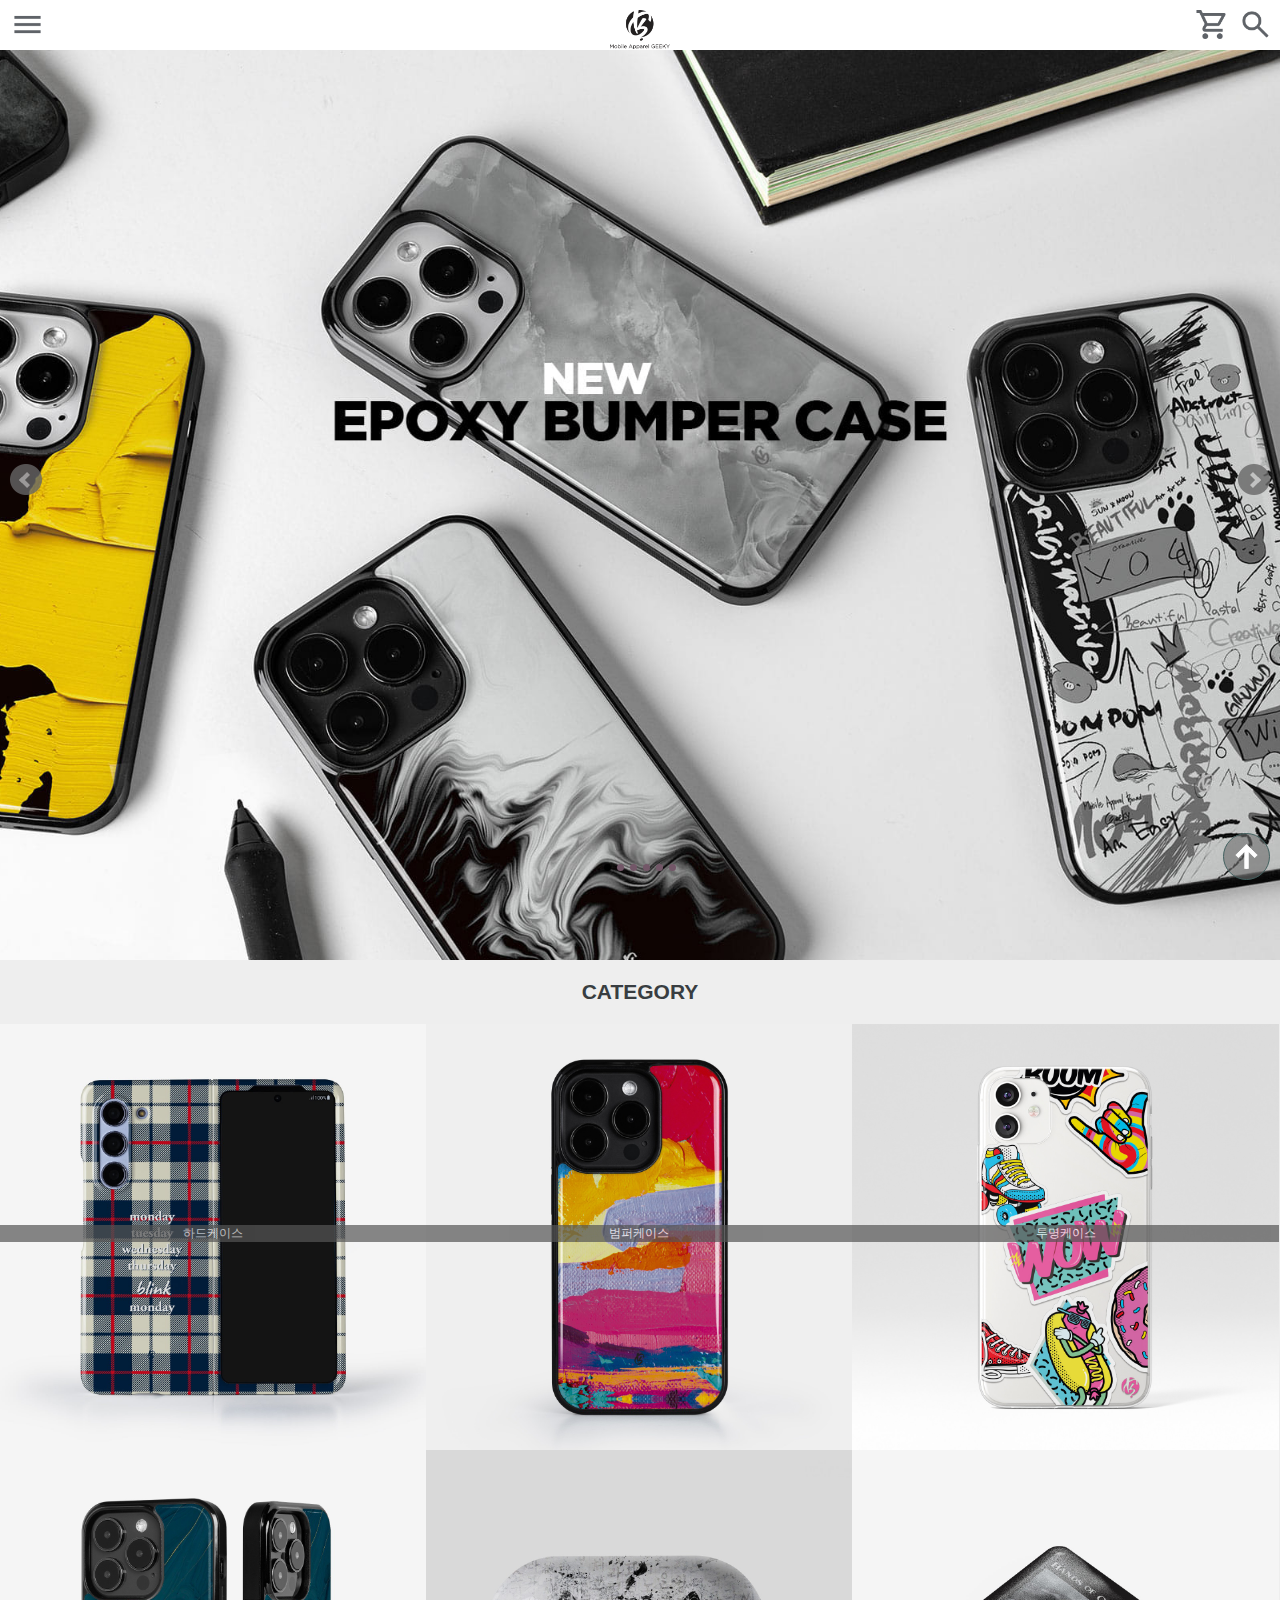
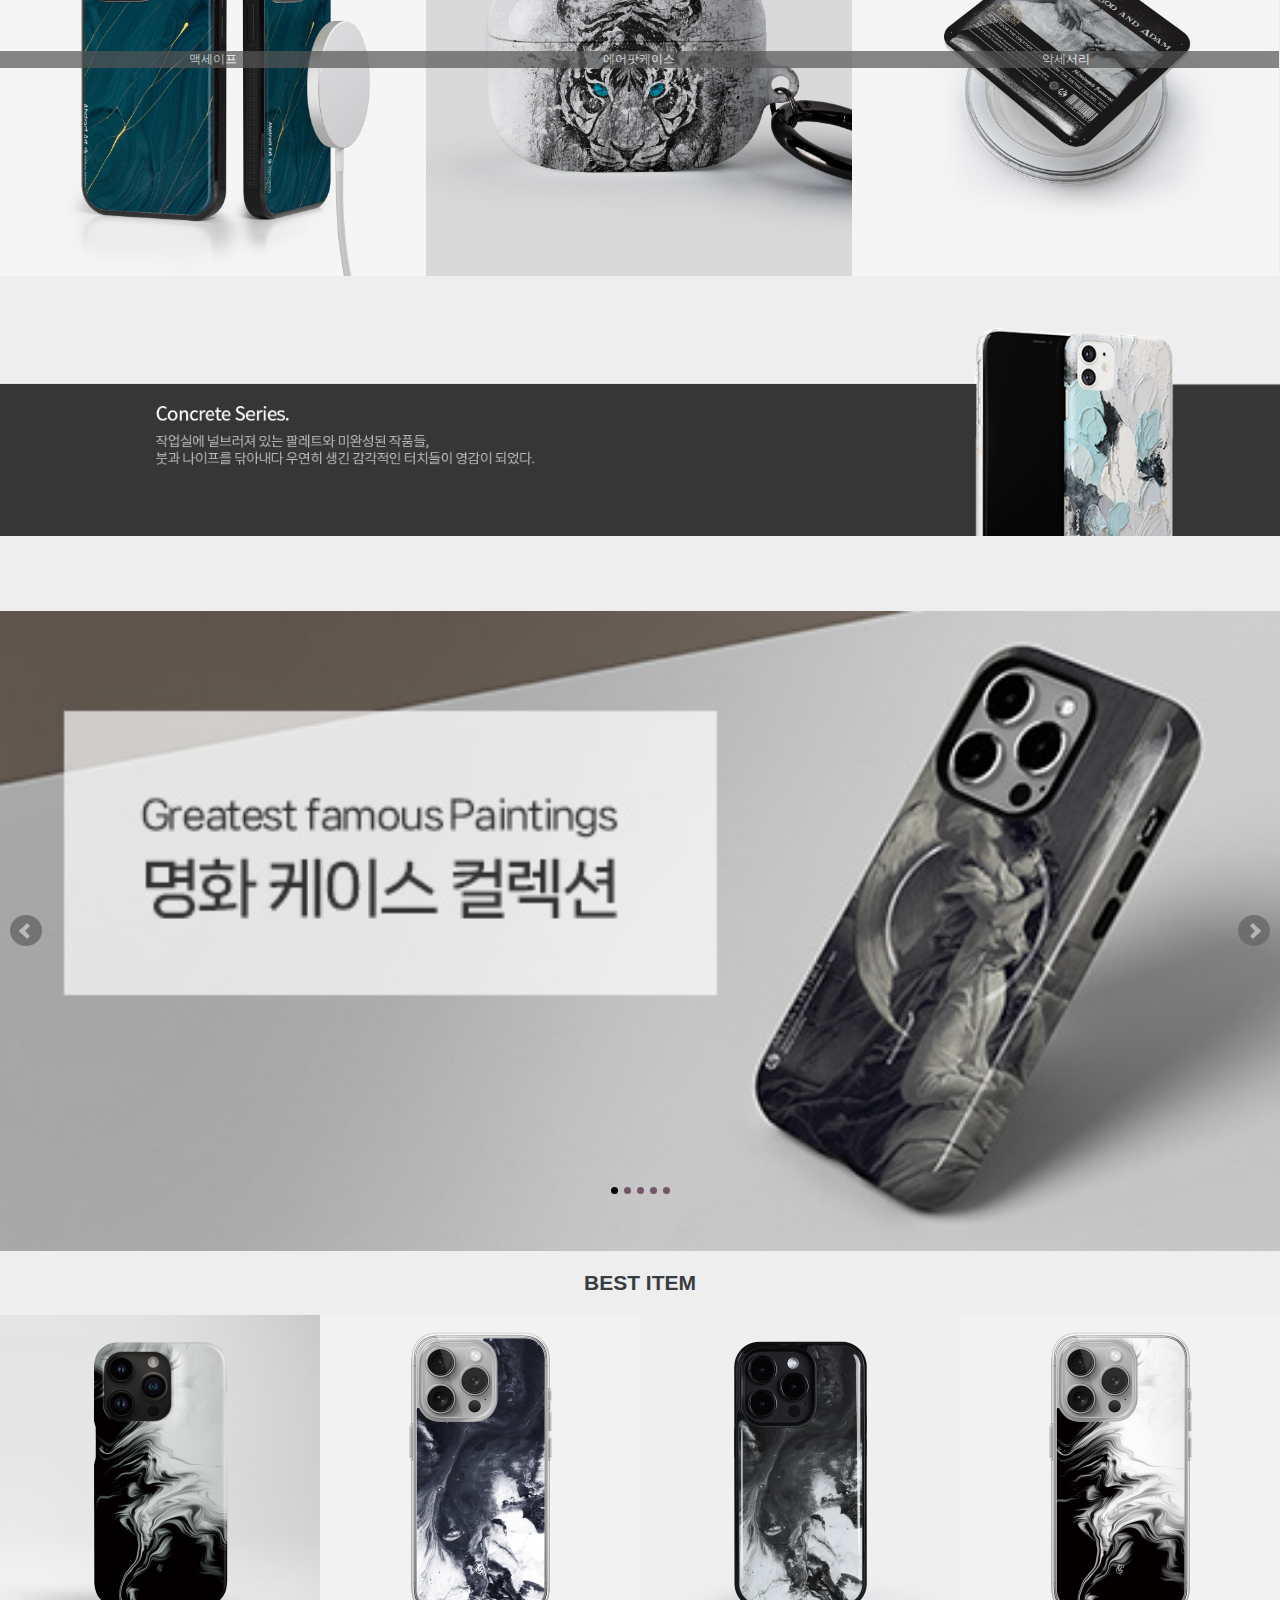
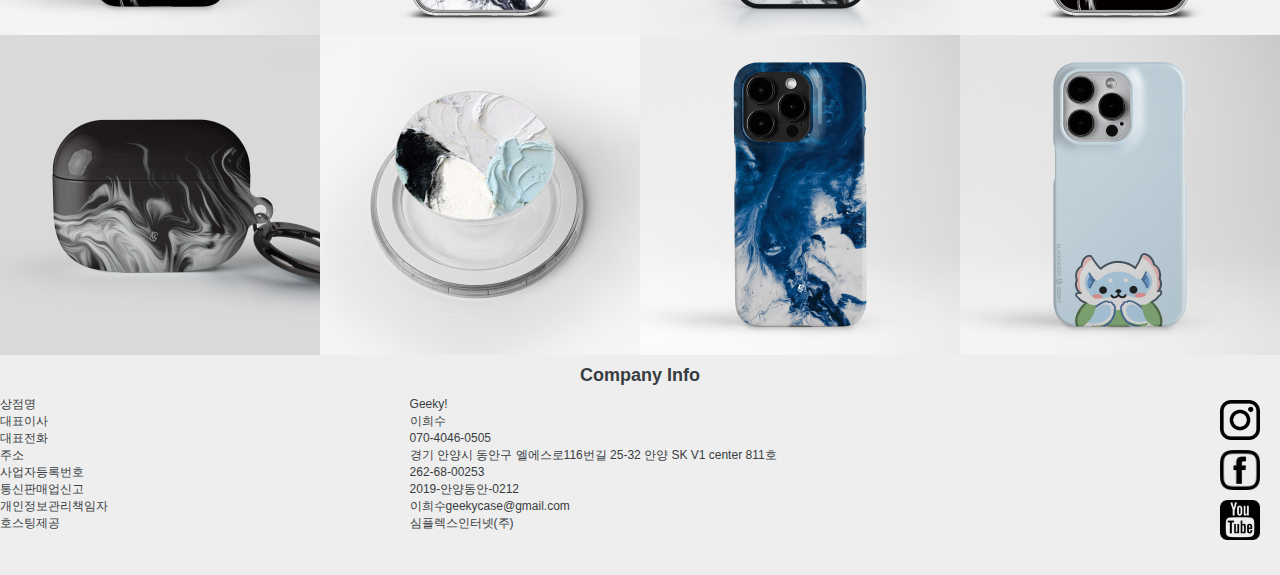
<file: index.html>
<!DOCTYPE html>
<html lang="en">
<head>
    <meta charset="UTF-8">
    <meta name="viewport" content="width=device-width, initial-scale=1.0">
    <title>case with you</title>
    <link rel="stylesheet" href="css/style.css">
    
    <link rel="stylesheet" href="js/jquery.bxslider/jquery.bxslider.css">
    <script src="js/jquery-1.11.2.min.js"></script>

    <style>
       
    </style>
</head>
<body>
    <div class="totop">
        <a href="#top"><img src="img/btn_totop.png" alt="totop"></a>
    </div>
    <div id="header">
        
            <p class="menuBtn">menu</p>
            <h1 class="logo"><a href="index.html"><img src="img/caselogo.png" alt="logo"></a></h1>
            <p class="cart"><a href="order.html">cart</a></p>
            <p class="search">search</p>

            <nav class="nav">
                <ul class="clear">
                    <li><a href="login.html">LOGIN</a></li>
                    <li><a href="join.html">JOIN</a></li>
                    <li><a href="product.html">PRODUCT</a></li>
                    <li><a href="order.html">ORDER</a></li>
                    <li><a href="customer.html">CUSTOM</a></li>
                </ul>
            </nav>

            <!--  search폼  -->
        <div class="search_wrap">
            <form action="#" class="search_box">
                <fieldset>
                    <legend class="blind">검색폼</legend>
                    <input type="search" placeholder="검색어입력">
                    <input type="image" class="searchBtn" src="img/icon/searchwt.png" alt="검색">
                </fieldset>
            </form>
        </div><!-- search end -->
            
        
    </div>

    <div id="visual">
        <ul id="photo" class="bxslider clear">
            <li><a href="#"><img src="img/main1.jpg" alt="main1"></a></li>
            <li><a href="#"><img src="img/main2.jpg" alt="main2"></a></li>
            <li><a href="#"><img src="img/main3.jpg" alt="main3"></a></li>
            <li><a href="#"><img src="img/main4.jpg" alt="main4"></a></li>
            <li><a href="#"><img src="img/main5.jpg" alt="main5"></a></li>
            <li><a href="#"><img src="img/main6.jpg" alt="main6"></a></li>
        </ul>
    </div>

    <section id="container">
        
        <div class="cont1">
            <h2 class="tit">CATEGORY</h2>
            <ul>
                <li>
                    <a href="product.html">
                        <img src="img/category01.jpg" alt="cg01">
                        <p>하드케이스</p>
                    </a>
                </li>
                           
                <li>
                    <a href="#">
                        <img src="img/category02.jpg" alt="cg02">
                        <p>범퍼케이스</p>
                    </a>
                </li>
                           
                <li>
                    <a href="#">
                        <img src="img/category03.jpg" alt="cg03">
                        <p>투명케이스</p>
                    </a>
                </li>
                            
                <li>
                    <a href="#">
                        <img src="img/category04.jpg" alt="cg04">
                        <p>맥세이프</p>
                    </a>
                </li>
                            
                <li>
                    <a href="#">
                        <img src="img/category05.jpg" alt="cg05">
                        <p>에어팟케이스</p>
                    </a>
                </li>
                            
                <li>
                    <a href="#">
                        <img src="img/category06.jpg" alt="cg06">
                        <p>악세서리</p>
                    </a>
                </li>
                
            </ul>
        </div><!-- cont1 end -->

        <div class="banner">
            <h1><a href="#"><img src="img/banner3.png" alt="배너"></a></h1>
        </div>

        <div id="ad">
            <ul id="photo" class="bxslider clear">
                <li><a href="#"><img src="img/ppl01.jpg" alt="ad1"></a></li>
                <li><a href="#"><img src="img/ppl02.jpg" alt="ad2"></a></li>
                <li><a href="#"><img src="img/ppl03.jpg" alt="ad3"></a></li>
                <li><a href="#"><img src="img/ppl04.jpg" alt="ad4"></a></li>
                <li><a href="#"><img src="img/ppl05.jpg" alt="ad5"></a></li>
            </ul>
        </div>

        <div class="cont2">
            <h2 class="tit">BEST ITEM</h2>

            <ul>
                <li><a href="#"><img src="img/best01.jpg" alt="best01"></a></li>
                <li><a href="#"><img src="img/best02.jpg" alt="best02"></a></li>
                <li><a href="#"><img src="img/best03.jpg" alt="best03"></a></li>
                <li><a href="#"><img src="img/best04.jpg" alt="best04"></a></li>
                <li><a href="#"><img src="img/best05.jpg" alt="best05"></a></li>
                <li><a href="#"><img src="img/best06.jpg" alt="best06"></a></li>
                <li><a href="#"><img src="img/best07.jpg" alt="best07"></a></li>
                <li><a href="#"><img src="img/best08.jpg" alt="best08"></a></li>
            </ul>
        </div>
    </section>

    <footer id="footer">
        <div class="inner">

            <h3>Company Info</h3>

        
            <div class="flist1">
                <ul>
                    <li><p>상점명</p><span>Geeky!</span></li>
                    <li><p>대표이사</p><span>이희수</span></li>
                    <li><p>대표전화</p><span>070-4046-0505</span></li>
                    <li><p>주소</p><span>경기 안양시 동안구 엘에스로116번길 25-32 안양 SK V1 center 811호</span></li>
                    <li><p>사업자등록번호</p><span>262-68-00253</span></li>
                    <li><p>통신판매업신고</p><span>2019-안양동안-0212</span></li>
                    <li><p>개인정보관리책임자</p><span>이희수geekycase@gmail.com</span></li>
                    <li><p>호스팅제공</p><span>심플렉스인터넷(주)</span></li>
                </ul>     
            </div>
            
        </div>

        <div class="sns">
            <li><a href="#"><img src="img/icon/insta.png" alt="instagram"></a></li>
            <li><a href="#"><img src="img/icon/facebook2.png" alt="facebook"></a></li>
            <li><a href="#"><img src="img/icon/youtube.png" alt="youtube"></a></li>

        </div>
    </footer><!-- footer end -->





    <!-- bxslider 작동소스 -->

    <script src="js/jquery.bxslider/jquery.bxslider.min.js"></script>

    <script src="js/jquery-ui.min.js"></script>
    
    <script src="js/common.js"></script>
    
    <script>
    
    $('.bxslider').bxSlider({
 
     adaptiveHeight: true,
 
     auto: true,
 
     speed: 300,
 
     controls: true,
 
     pager: true
 
     });
     </script>

</body>
</html>
</file>
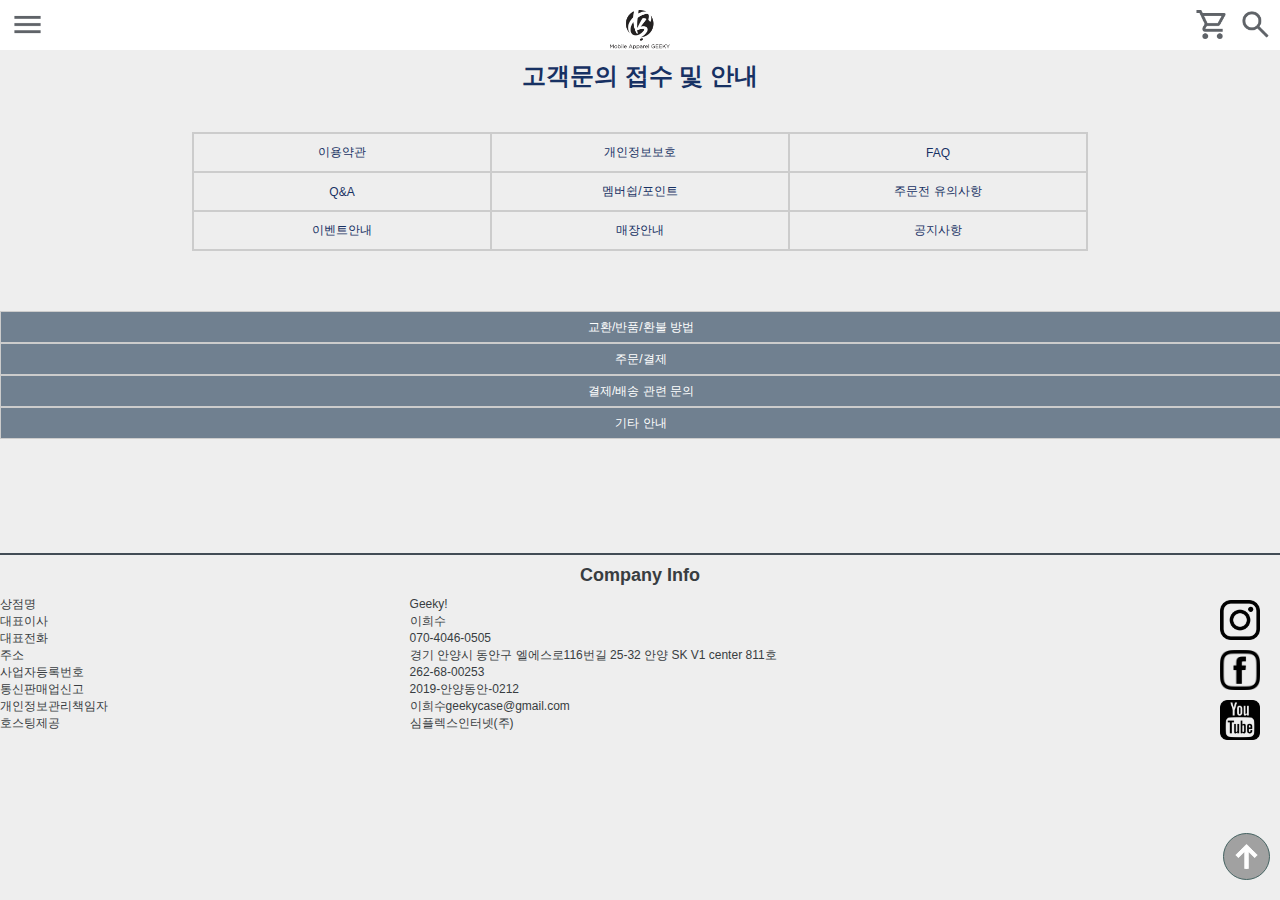
<file: customer.html>
<!DOCTYPE html>
<html lang="en">
<head>
    <meta charset="UTF-8">
    <meta name="viewport" content="width=device-width, initial-scale=1.0">
    <title>고객센터</title>

    <link rel="stylesheet" href="css/customer.css">
    <script src="js/jquery-1.11.2.min.js"></script>

</head>
<body>

    <div class="totop">
        <a href="#top"><img src="img/btn_totop.png" alt="totop"></a>
    </div>

    <div id="header">
        
        <p class="menuBtn">menu</p>
        <h1 class="logo"><a href="index.html"><img src="img/caselogo.png" alt="logo"></a></h1>
        <p class="cart"><a href="order.html">cart</a></p>
        <p class="search">search</p>

        <nav class="nav">
            <ul class="clear">
                <li><a href="login.html">LOGIN</a></li>
                <li><a href="join.html">JOIN</a></li>
                <li><a href="product.html">PRODUCT</a></li>
                <li><a href="order.html">ORDER</a></li>
                <li><a href="customer.html">CUSTOM</a></li>
            </ul>
        </nav>

        <!--  search폼  -->
    <div class="search_wrap">
        <form action="#" class="search_box">
            <fieldset>
                <legend class="blind">검색폼</legend>
                <input type="search" placeholder="검색어입력">
                <input type="image" class="searchBtn" src="img/icon/searchwt.png" alt="검색">
            </fieldset>
        </form>
    </div><!-- search end -->
        
    
    </div> <!-- header end -->
    

    <!-- customer page -->
    <section id="container6">
        <h1>고객문의 접수 및 안내</h1>
        <div class="qnaBox clearfix">
            <table>
                <caption class="blind">고객문의표</caption>
                <colgroup>
                    <col width="33.3%">
                    <col width="33.3%">
                    <col width="33.3%">
                </colgroup>
                <tbody>
                    <tr>
                        <td><a href="#">이용약관</a></td>
                        <td><a href="#">개인정보보호</a></td>
                        <td><a href="#">FAQ</a></td>
                    </tr>
                    <tr>   <!-- & = 마크업 상태로 쓸때에는 &amp;라고 써야함-->
                        <td><a href="#">Q&amp;A</a></td>
                        <td><a href="#">멤버쉽/포인트</a></td>
                        <td><a href="#">주문전 유의사항</a></td>
                    </tr>
                    <tr>
                        <td><a href="#">이벤트안내</a></td>
                        <td><a href="#">매장안내</a></td>
                        <td><a href="#">공지사항</a></td>
                    </tr>
                </tbody>
            </table>
        </div>
        
        <div class="qnaContents">
            <dl>
                <dt>교환/반품/환불 방법</dt>
                <dd>
                    <ul class="Q">
                        <li>Q.교환/반품은 어떻게 신청하나요?
                            <ul class="answer">
                                <li>상품 수령일로부터 7일이내 제품의 결함 및 오배송으로 인한 교환 및 반품이 가능합니다.
                                    주문 제작 상품의 특성상 정상제품의 경우 주문실수/단순변심에 의한 교환 및 반품은 불가합니다.                                    
                                    교환 및 반품시 기키 고객센터에 미리 접수 된 경우만 가능하며, 접수하지 않은 상태에서의 임의 교환 및 반품제품이 분실되거나 훼손된 경우, 기키에서는 책임을 지지 않습니다.                                    
                                    네이버페이 등 외부 결제시스템을 통한 일방적인 교환/반품 요청은 거부될 수 있습니다.                                    
                                    교환/반품배송비는 6,000원 입니다. (왕복배송비) 제품 하자가 아닐시에 배송비는 고객부담으로 청구됩니다.</li>
                            </ul>
                        </li>
                        <li>Q.반품, 취소 되지 않는 경우
                            <ul class="answer">
                                <li>모니터의 해상도 및 기타등의 사유로 색상이 다를 경우
                                    재판매의 가치가 떨어지거나 제품을 장착하여 사용 후 훼손 된 경우                                    
                                    반품, 교환 및 취소 사유를 사전에 공지한 제품의 경우</li>

                                </ul>
                        </li>
                        
                    </ul>
                </dd>
                <dt>주문/결제</dt>
                <dd>
                    <ul class="Q">
                        <li>Q.주문확인은 어디서 하나요?
                            <ul class="answer">
                                <li>온라인 홈페이지 마이페이지에서 확인 가능합니다.</li>
                            </ul>
                        </li>
                    </ul>
                </dd>
                
                <dt>결제/배송 관련 문의</dt>
                <dd>
                    <ul class="Q">
                        <li>Q.제품 발송 기간이 어떻게 되나요?
                            <ul class="answer">
                                <li>케이스위드유 전 제품은 주문 후 제작 되는 방식으로, 주문 접수 후 1~3일의 제작기간(평일기준)이 소요 후 고객님께 발송 됩니다.</li>
                            </ul>
                        </li>
                        <li>Q.상품 수령지를 변경하고 싶어요.
                            <ul class="answer">
                                <li>배송 준비 중인 상품에 한해 게시판에 글을 남겨 주시거나 고객센터(070-4046-0505)로 전화를 주시면 변경을 해드리겠습니다.
                                    배송중인 상품은 수령지 변경이 어렵다는 점 참고 부탁드립니다.</li>
                            </ul>
                        </li>
                        <li>Q.배송중 상품의 상품 위치 확인은 어디서 하나요?
                            <ul class="answer">
                                <li>한진택배 위치 확인 서비스를 통해 확인 가능합니다.
                                    송장번호는 문자로 전송해 드리니 참고 부탁드립니다.</li>
                            </ul>
                        </li>
                    </ul>
                </dd>
                <dt>기타 안내</dt>
                <dd>
                    <ul>
                        <li>
                            이용기간 <br>
                            주문으로 발생한 적립금은 배송완료 체크시점으로 부터 20일이 지나야 실제 사용 가능 적립금으로 변환됩니다. 20일 동안은 미가용 적립금으로 분류 됩니다. 미가용 적립금은 반품, 구매취소 등을 대비한 실질적인 구입이 되지 않은 주문의 적립금 입니다.
                            사용가능한 적립금(총 적립금-사용된적립금-미가용적립금)은 상품구매시 즉시 사용하실 수 있습니다.
                            <br><br>
                            이용조건 <br>
                            적립금사용시 최소구매가능적립금(구매가능한 적립금 요구선)은 2,000원 입니다. 적립금 사용시 최대구매가능적립금(적립금 1회 사용 가능 최대금액)은 '한도제한없음' 입니다.
                            <br><br>
                            소멸조건 <br>
                            주문취소/환불시에 상품구매로 적립된 적립금은 함께 취소됩니다. 회원 탈퇴시에는 적립금은 자동적으로 소멸됩니다. 최종 적립금 발생일로부터 3년 동안 추가적립금 누적이 없을 경우에도 적립금은 소멸됩니다.
                        </li>
                    </ul>
                </dd>
                
                
            </dl>
        </div> 
    </section>


    <footer id="footer">
        <div class="inner">

            <h3>Company Info</h3>

        
            <div class="flist1">
                <ul>
                    <li><p>상점명</p><span>Geeky!</span></li>
                    <li><p>대표이사</p><span>이희수</span></li>
                    <li><p>대표전화</p><span>070-4046-0505</span></li>
                    <li><p>주소</p><span>경기 안양시 동안구 엘에스로116번길 25-32 안양 SK V1 center 811호</span></li>
                    <li><p>사업자등록번호</p><span>262-68-00253</span></li>
                    <li><p>통신판매업신고</p><span>2019-안양동안-0212</span></li>
                    <li><p>개인정보관리책임자</p><span>이희수geekycase@gmail.com</span></li>
                    <li><p>호스팅제공</p><span>심플렉스인터넷(주)</span></li>
                </ul>     
            </div>
            
        </div>

        <div class="sns">
            <li><a href="#"><img src="img/icon/insta.png" alt="instagram"></a></li>
            <li><a href="#"><img src="img/icon/facebook2.png" alt="facebook"></a></li>
            <li><a href="#"><img src="img/icon/youtube.png" alt="youtube"></a></li>

        </div>
    </footer><!-- footer end -->

   


    

    <script src="js/common.js"></script>
</body>
</html>
</file>
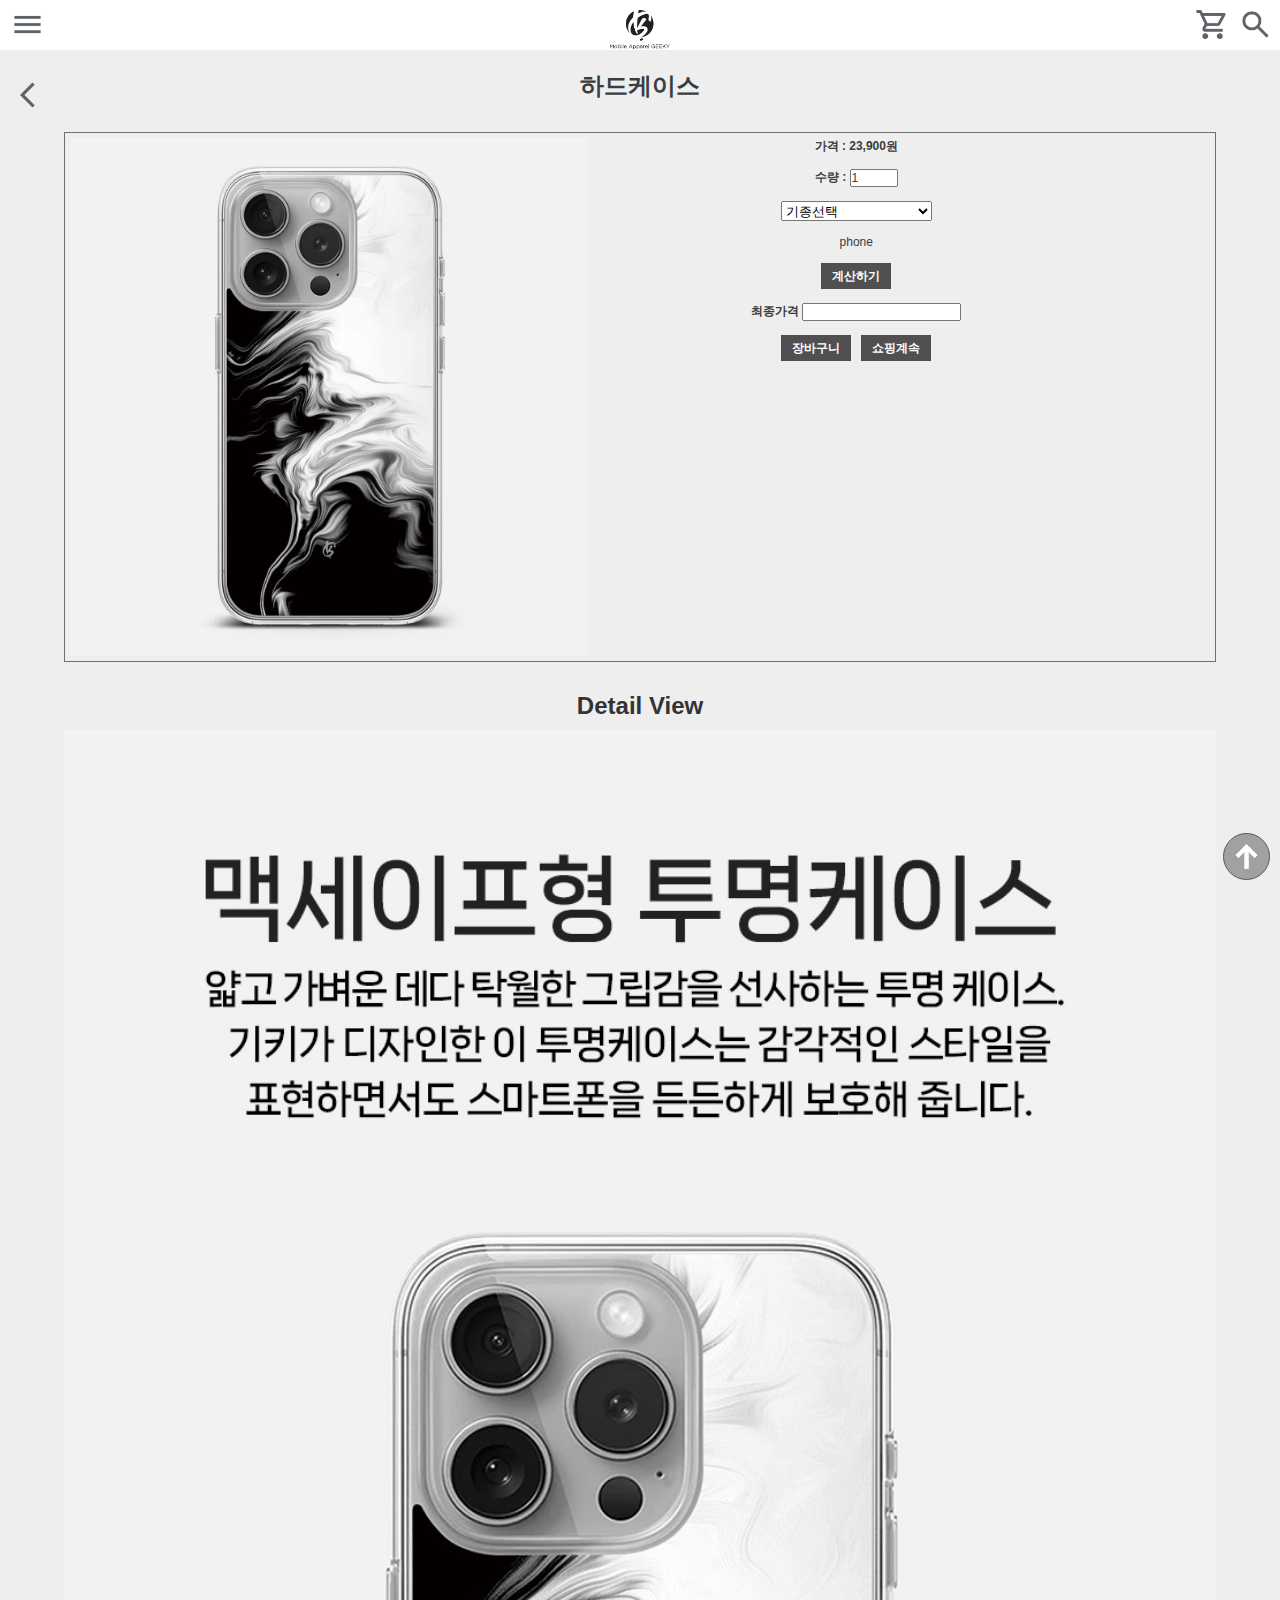
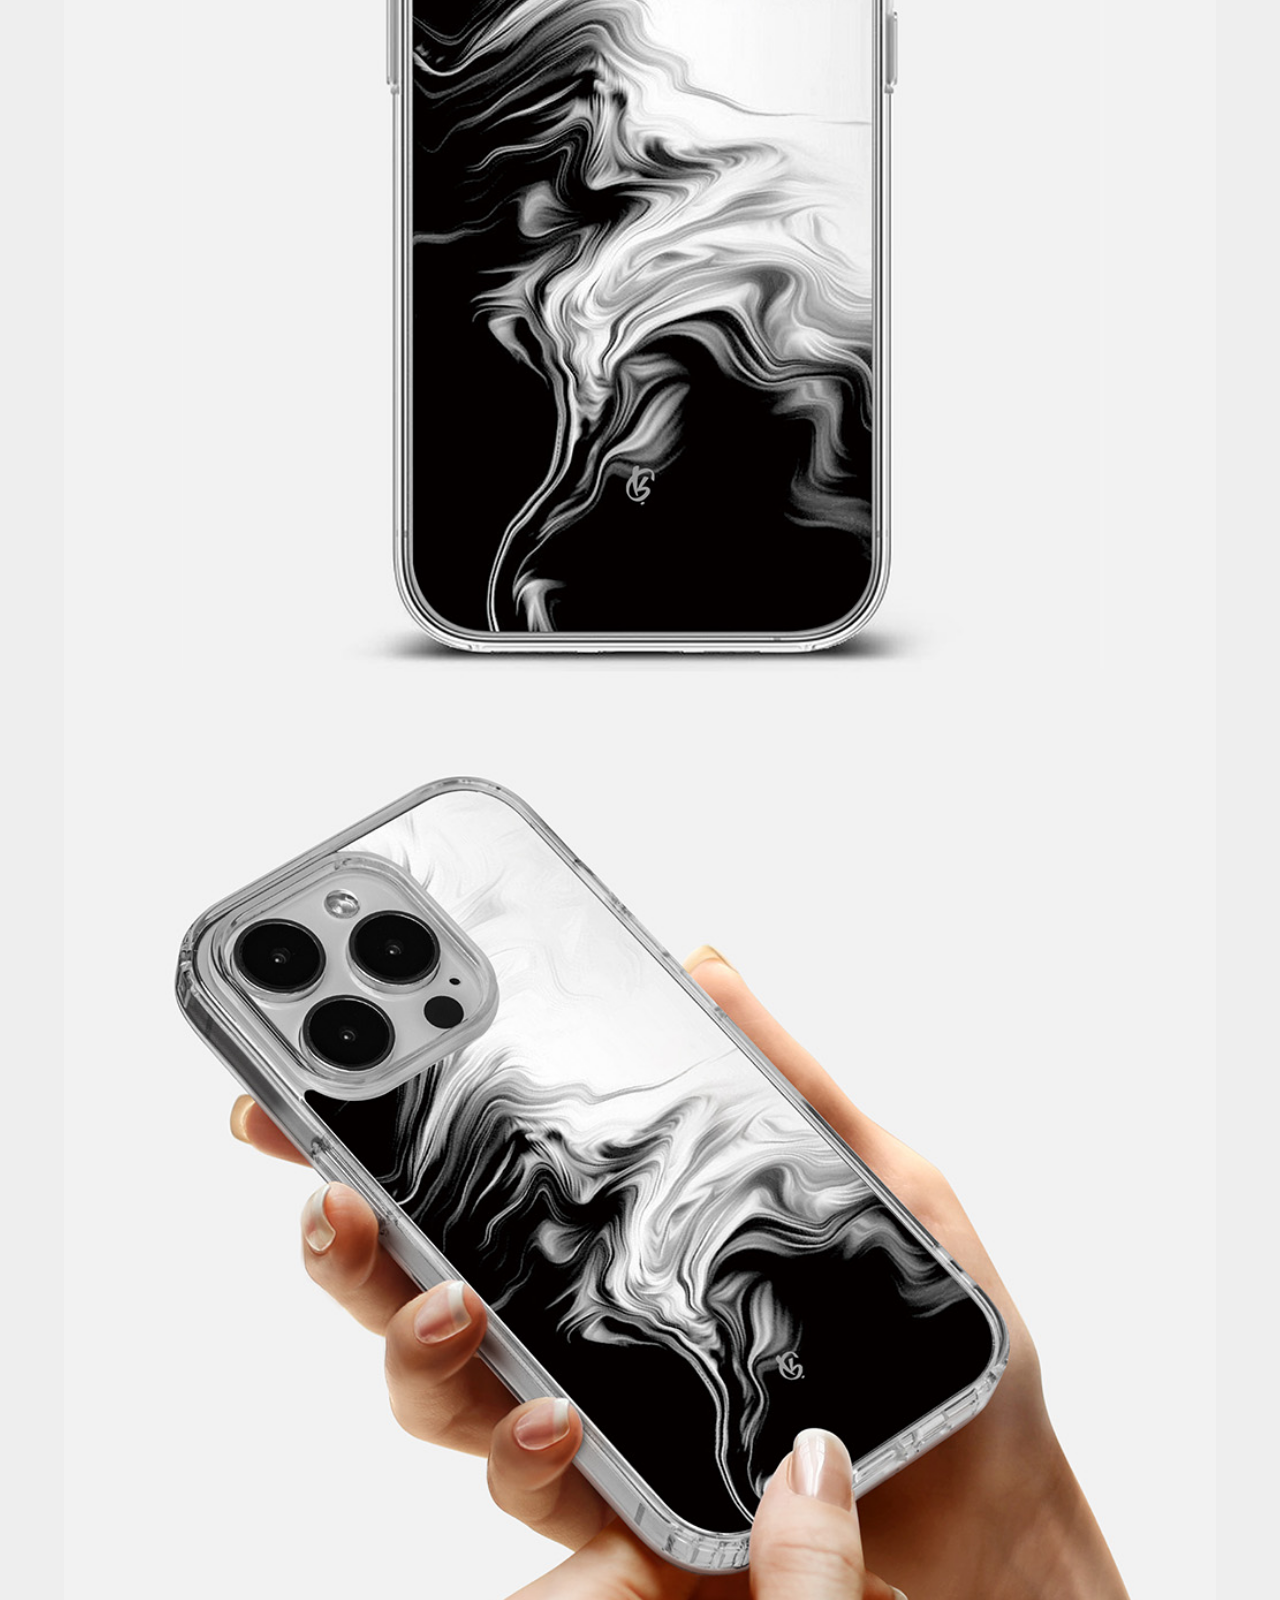
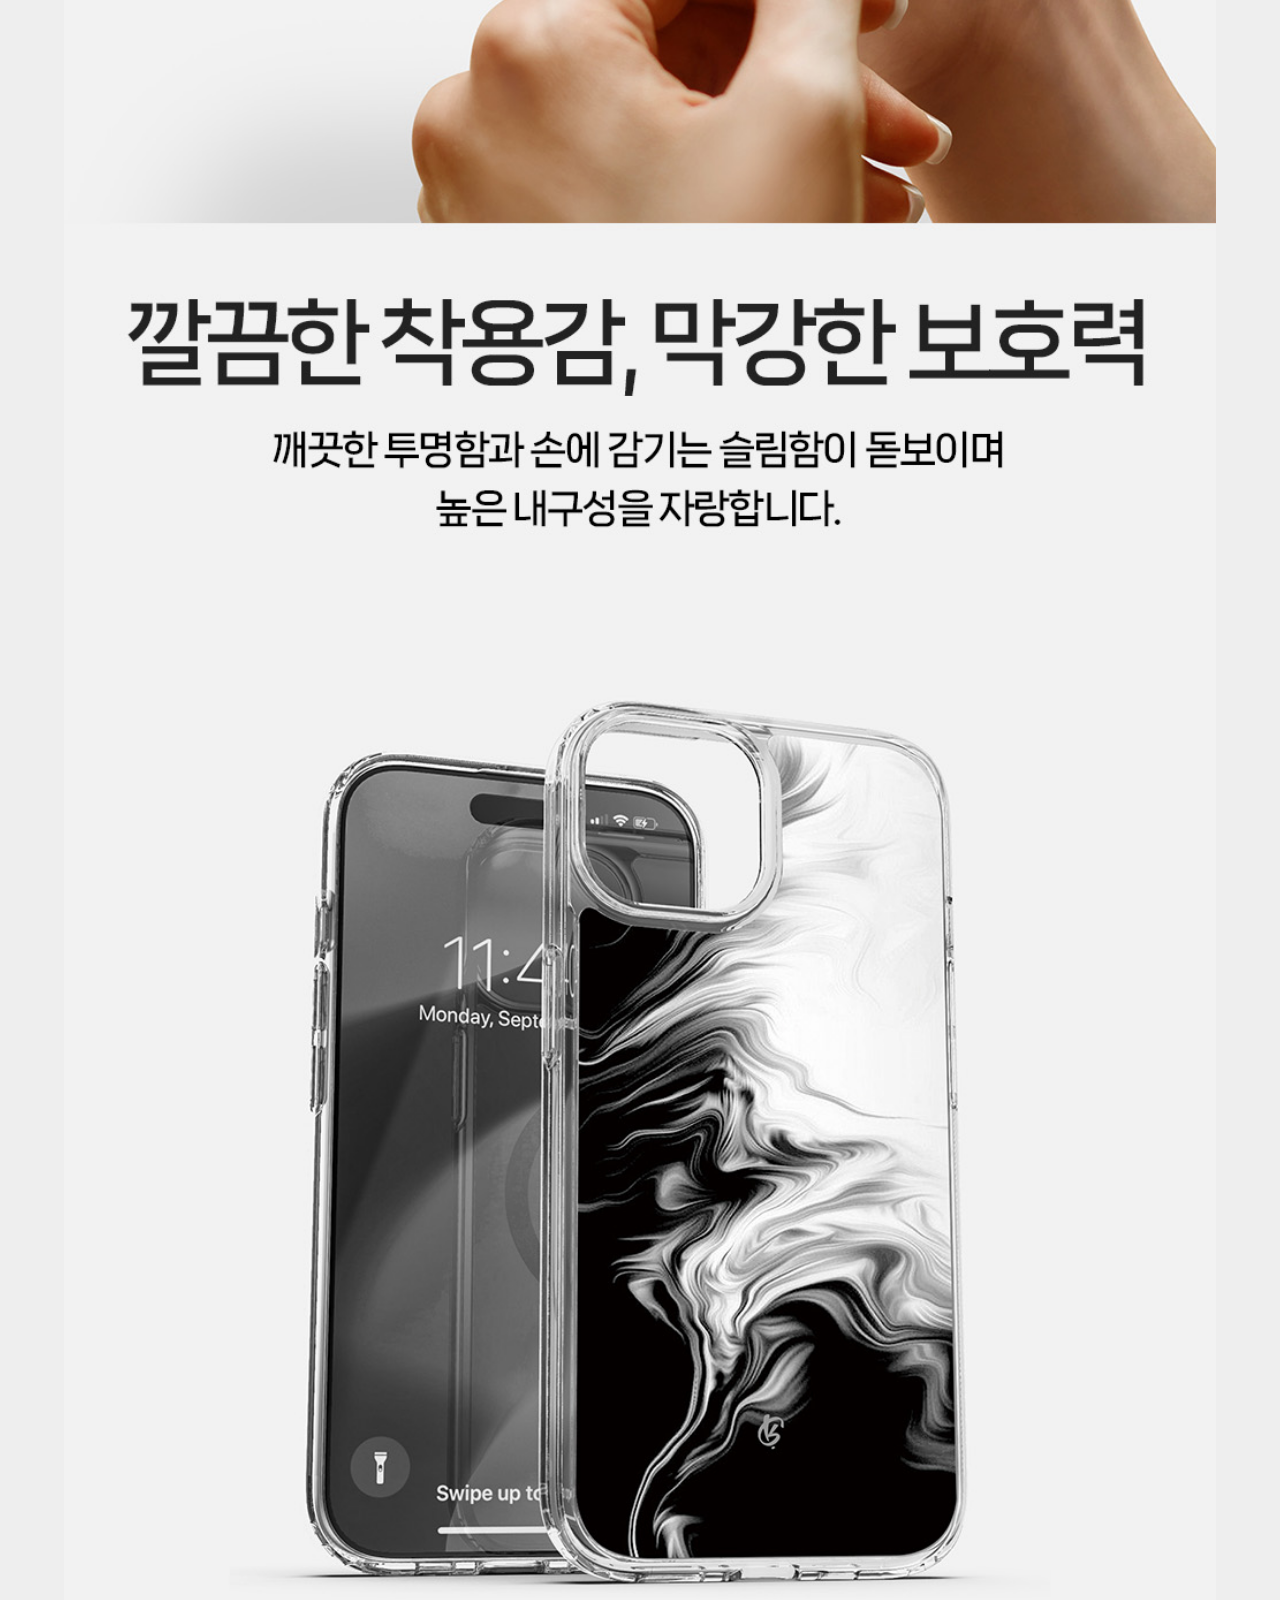
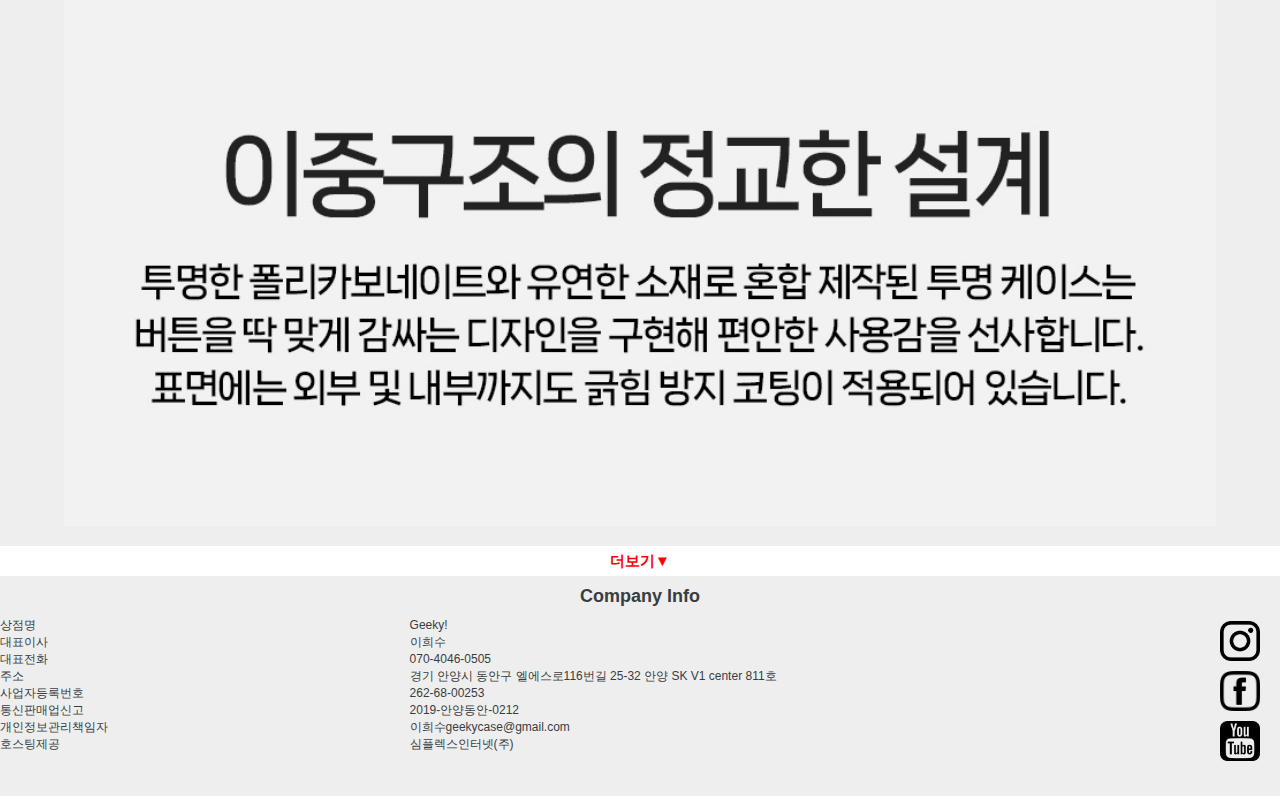
<file: detail.html>
<!DOCTYPE html>
<html lang="en">
<head>
    <meta charset="UTF-8">
    <meta name="viewport" content="width=device-width, initial-scale=1.0">
    <title>detail</title>
    <link rel="stylesheet" href="css/detail.css">
    <link rel="stylesheet" href="js/jquery.bxslider/jquery.bxslider.css">
    <script src="js/jquery-1.11.2.min.js"></script>
</head>
<body>
    <div class="totop">
        <a href="#top"><img src="img/btn_totop.png" alt="totop"></a>
    </div>

    <div id="header">
        
        <p class="menuBtn">menu</p>
        <h1 class="logo"><a href="index.html"><img src="img/caselogo.png" alt="logo"></a></h1>
        <p class="cart"><a href="order.html">cart</a></p>
        <p class="search">search</p>

        <nav class="nav">
            <ul class="clear">
                <li><a href="login.html">LOGIN</a></li>
                <li><a href="join.html">JOIN</a></li>
                <li><a href="product.html">PRODUCT</a></li>
                <li><a href="order.html">ORDER</a></li>
                <li><a href="customer.html">CUSTOM</a></li>
            </ul>
        </nav>

        <!--  search폼  -->
    <div class="search_wrap">
        <form action="#" class="search_box">
            <fieldset>
                <legend class="blind">검색폼</legend>
                <input type="search" placeholder="검색어입력">
                <input type="image" class="searchBtn" src="img/icon/searchwt.png" alt="검색">
            </fieldset>
        </form>
    </div><!-- search end -->
        
    
    </div> <!-- header end -->

    <div id="ptitle2">
        <div class="back1"><a href="javascript:history.back();"><img src="img/icon/back.png" alt="back"></a></div>
        <h1>하드케이스</h1>
        
        <div class="cont2">
            <ul>
                <li>
                    <a href="#">
                        <img src="img/hardcase/1accidental no.25.jpg" alt="hard01">
                    </a>
                </li>
                <li>
                    <form action="#" name="form1">
                        <fieldset>
                            <legend class="blind">가격계산품</legend>
                            <label for="su1">가격 : 23,900원</label>
                            <input type="hidden" name="su1" id="su1" value="23900">
                            <br><br>
                            <label for="su2">수량 : </label>
                            <input type="number" name="su2" id="su2" 
                            min="1" max="10" start="1" value="1">
                            <br><br>
                            <select name="fphone" id="fp">
                                <option value="--">기종선택</option>    
                                <option value="아이폰 15 PRO">아이폰 15 PRO</option>
                                <option value="아이폰 15 PRO MAX">아이폰 15 PRO MAX</option>
                                <option value="아이폰 15 ">아이폰 15 </option>
                                <option value="아이폰 15 PLUS">아이폰 15 PLUS</option>
                                <option value="아이폰 14 PRO">아이폰 14 PRO</option>
                                <option value="아이폰 14 PRO MAX">아이폰 14 PRO MAX</option>
                                <option value="아이폰 14 ">아이폰 14 </option>
                                <option value="아이폰 14 PLUS">아이폰 14 PLUS</option>
                                <option value="아이폰 13 PRO ">아이폰 13 PRO </option>
                                <option value="아이폰 13 PRO MAX">아이폰 13 PRO MAX</option>
                                <option value="아이폰 13 ">아이폰 13</option>
                                <option value="아이폰 13 mini">아이폰 13 mini</option>
                                <option value="아이폰 12 PRO / 12">아이폰 12 PRO / 12</option>
                                <option value="아이폰 12 PRO MAX">아이폰 12 PRO MAX</option>
                                <option value="아이폰 12 mini">아이폰 12 mini</option>
                            </select>
                            <br><br>
                            <div class="tVal">phone</div>
                            <br>
                            <input type="button" value="계산하기" onclick="calc(su1.value,su2.value)">
                            <br><br>
                            <label for="resVal">최종가격</label>
                            <input type="text" id="resVal">
                            <br><br>
                            <input type="button" id="basket" onclick="basketGo()" value="장바구니">
                            &nbsp; <input type="button" id="shopping" onclick="shopGo()" value="쇼핑계속">
                        </fieldset>

                    </form>
                </li>
            </ul>
        </div>

        <div class="cont3">
            <h2>Detail View</h2>
            <ul class="detailimage">
                <li><img src="img/detail/detail1.jpg" alt="detail1"></li>
                <li><img src="img/detail/detail1-2.jpg" alt="detail1-2"></li>
                <li><img src="img/detail/detail1-3.jpg" alt="detail1-3"></li>
                <li><img src="img/detail/detail1-4.jpg" alt="detail1-4"></li>
            </ul>
        </div>

        <a href="#" class="more">더보기▼</a>
        <a href="#" class="more2" style="display: none;">더보기▲</a>
    </div>







    <footer id="footer">
        <div class="inner">

            <h3>Company Info</h3>

        
            <div class="flist1">
                <ul>
                    <li><p>상점명</p><span>Geeky!</span></li>
                    <li><p>대표이사</p><span>이희수</span></li>
                    <li><p>대표전화</p><span>070-4046-0505</span></li>
                    <li><p>주소</p><span>경기 안양시 동안구 엘에스로116번길 25-32 안양 SK V1 center 811호</span></li>
                    <li><p>사업자등록번호</p><span>262-68-00253</span></li>
                    <li><p>통신판매업신고</p><span>2019-안양동안-0212</span></li>
                    <li><p>개인정보관리책임자</p><span>이희수geekycase@gmail.com</span></li>
                    <li><p>호스팅제공</p><span>심플렉스인터넷(주)</span></li>
                </ul>     
            </div>
            
        </div>

        <div class="sns">
            <li><a href="#"><img src="img/icon/insta.png" alt="instagram"></a></li>
            <li><a href="#"><img src="img/icon/facebook2.png" alt="facebook"></a></li>
            <li><a href="#"><img src="img/icon/youtube.png" alt="youtube"></a></li>

        </div>
    </footer><!-- footer end -->

    <script src="js/common.js"></script>
    <script>
        function basketGo(){
         alert('장바구니이동');
         location.href="order.html";
        }
        function shopGo(){
         alert('쇼핑계속');
         location.href="index.html";
        }
        function fcolorChange() {
            var sel = document.getElementById('fc');
        
            var fValue;
            for(var i=0;i<sel.options.length;i++){
                if(sel.options[0].selected==true){
                alert('색상선택');
                return false;
                }else if(sel.options[i].selected == true){
                fValue = sel.options[i].value;
                $('.tVal').text(fValue).css('background',''+fValue+'');
                break;
                }
            } //for end
        } 
        function comma(num){
            var len, point, str;  
                
            num = num + "";  
            point = num.length % 3 ;
            
            len = num.length;  
            
            str = num.substring(0, point);  
            while (point < len) {  
                if (str != "") str += ",";  
                str += num.substring(point, point + 3);  
                point += 3;  
            }  
            
            return str;
        
            }
        
        function calc(num,num2){
            
                var snum=num;
                var snum2=num2;
        
                var res =snum*snum2;
                var result = comma(res); 
                
                /*document.getElementById("resVal").innerHTML=result+"원";*/
                document.getElementById("resVal").value=result+"원";
        }

        // 더보기 스크립트

        
        $('.detailimage li:nth-child(2)').css('display','none');
        $('.detailimage li:nth-child(3)').css('display','none');
        $('.detailimage li:last-child').css('display','none');

           

        $('.more').click(function(){     

          $('.detailimage li:nth-child(2)').css('display','block');
          $('.detailimage li:nth-child(3)').css('display','block');
          $('.detailimage li:last-child').css('display','block');

          $(this).css('display','none');    

          $('.more2').css('display','block'); 
          event.preventDefault();   

        }); 

        $('.more2').click(function(){     

          $('.detailimage li:nth-child(2)').css('display','none');
          $('.detailimage li:nth-child(3)').css('display','none');
          $('.detailimage li:last-child').css('display','none');      

          $(this).css('display','none');       

          $('.more').css('display','block');
          event.preventDefault();    

        });
        
        
    </script>


</body>
</html>
</file>
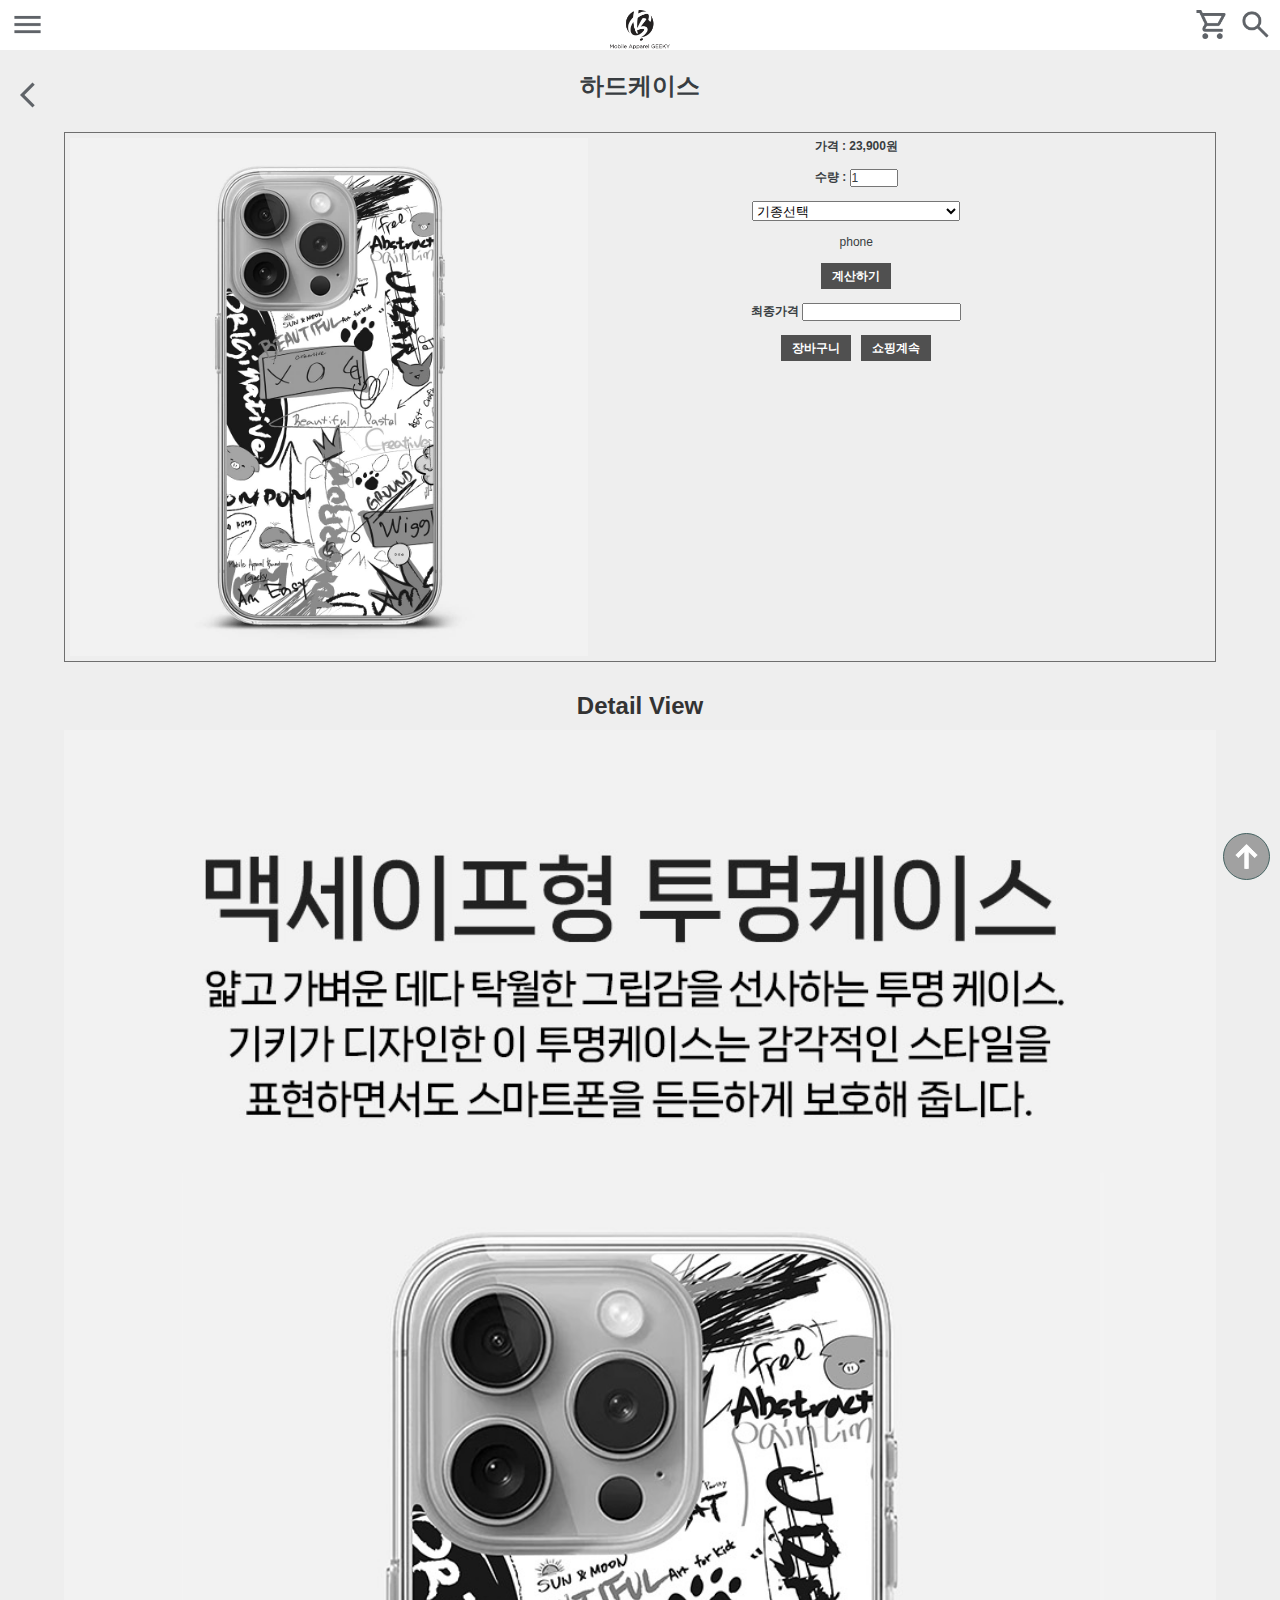
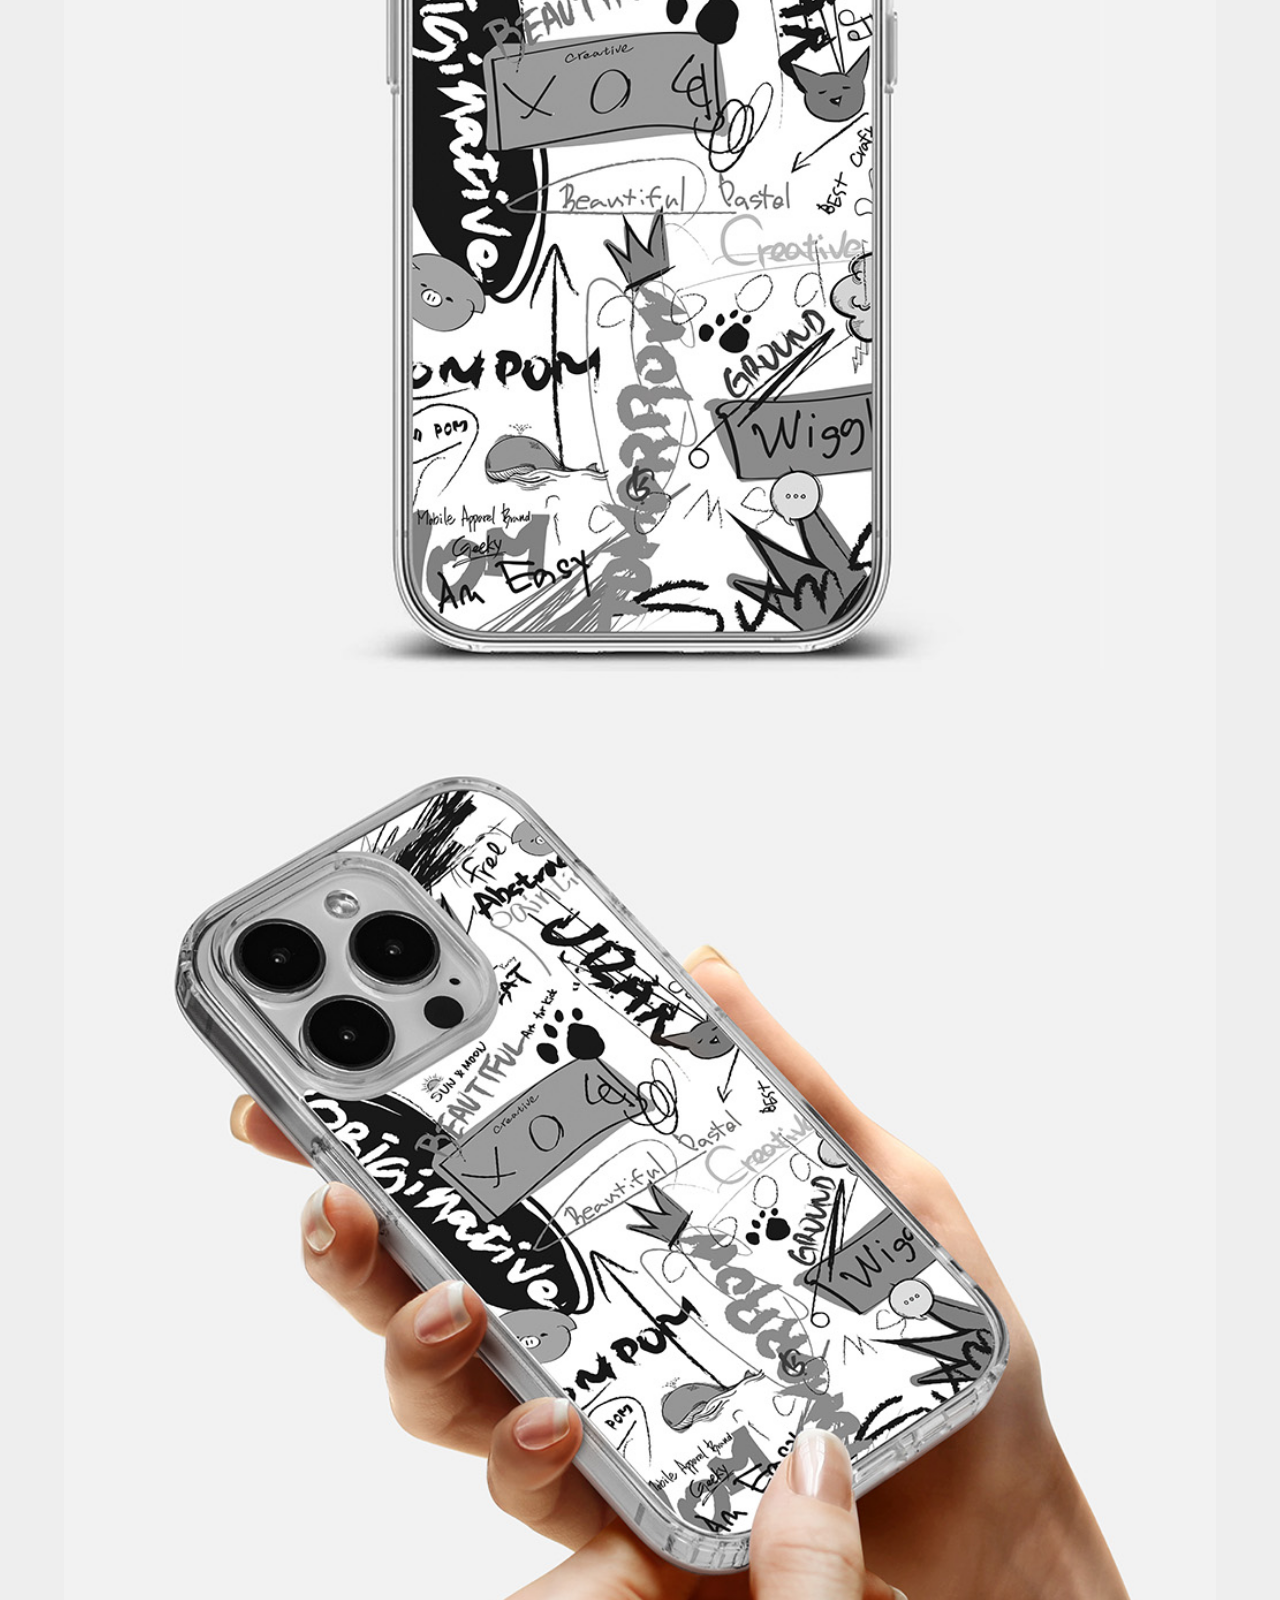
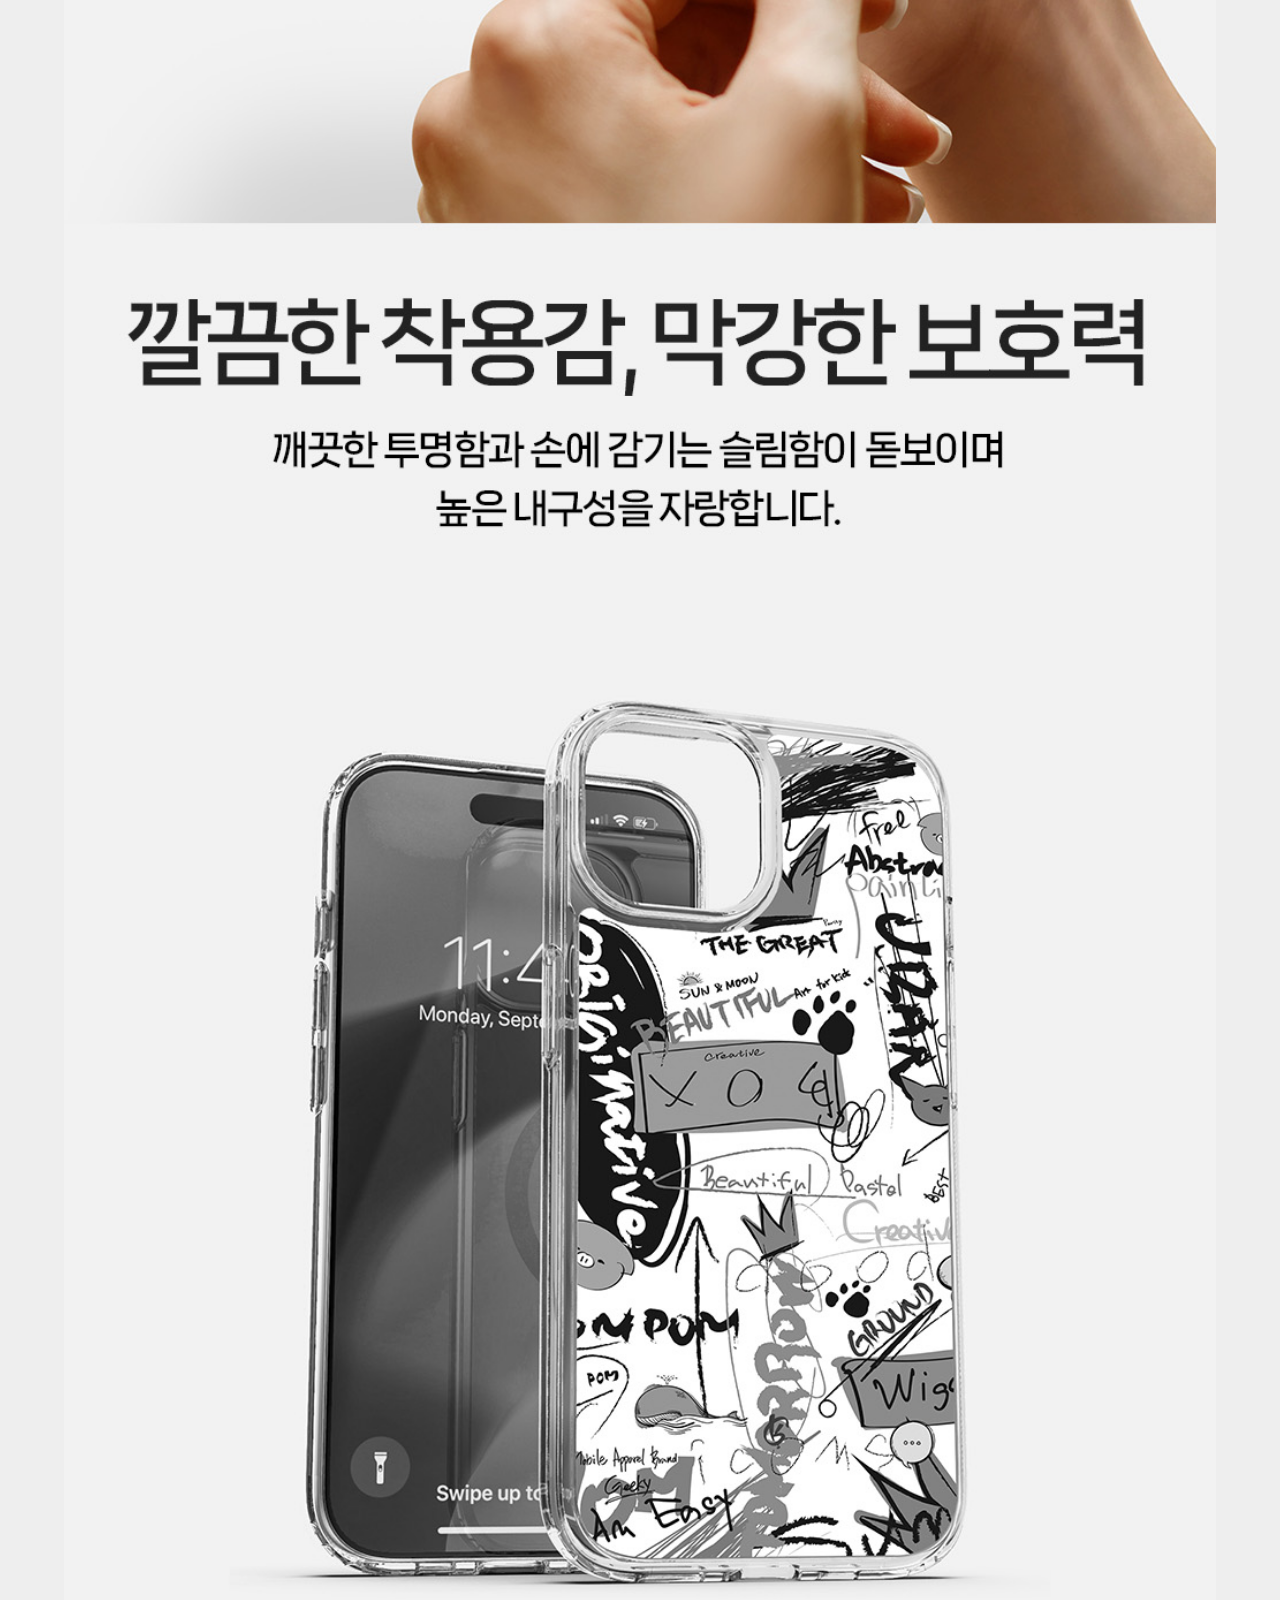
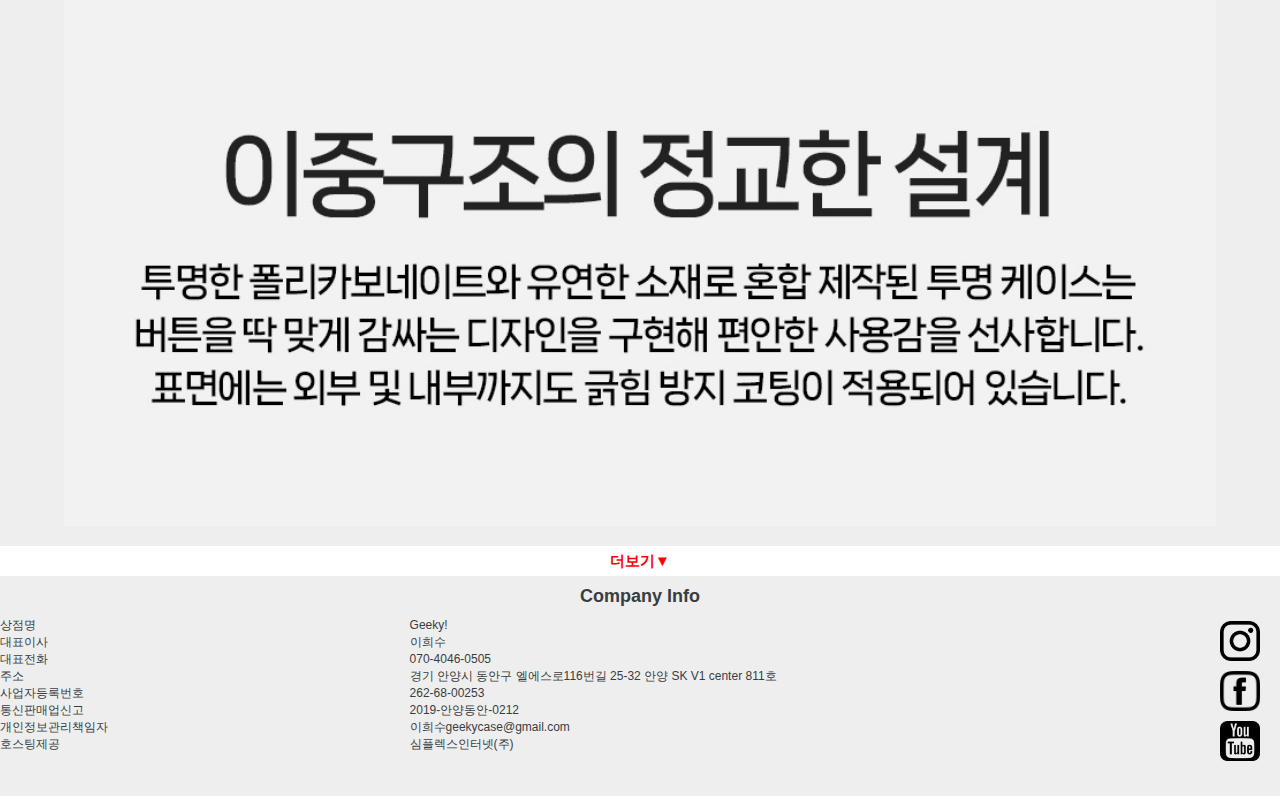
<file: detail2.html>
<!DOCTYPE html>
<html lang="en">
<head>
    <meta charset="UTF-8">
    <meta name="viewport" content="width=device-width, initial-scale=1.0">
    <title>detail2</title>
    <link rel="stylesheet" href="css/detail.css">
    <link rel="stylesheet" href="js/jquery.bxslider/jquery.bxslider.css">
    <script src="js/jquery-1.11.2.min.js"></script>
</head>
<body>
    <div class="totop">
        <a href="#top"><img src="img/btn_totop.png" alt="totop"></a>
    </div>

    <div id="header">
        
        <p class="menuBtn">menu</p>
        <h1 class="logo"><a href="index.html"><img src="img/caselogo.png" alt="logo"></a></h1>
        <p class="cart"><a href="order.html">cart</a></p>
        <p class="search">search</p>

        <nav class="nav">
            <ul class="clear">
                <li><a href="login.html">LOGIN</a></li>
                <li><a href="join.html">JOIN</a></li>
                <li><a href="product.html">PRODUCT</a></li>
                <li><a href="order.html">ORDER</a></li>
                <li><a href="customer.html">CUSTOM</a></li>
            </ul>
        </nav>

        <!--  search폼  -->
    <div class="search_wrap">
        <form action="#" class="search_box">
            <fieldset>
                <legend class="blind">검색폼</legend>
                <input type="search" placeholder="검색어입력">
                <input type="image" class="searchBtn" src="img/icon/searchwt.png" alt="검색">
            </fieldset>
        </form>
    </div><!-- search end -->
        
    
    </div> <!-- header end -->

    <div id="ptitle2">
        <div class="back1"><a href="javascript:history.back();"><img src="img/icon/back.png" alt="back"></a></div>
        <h1>하드케이스</h1>
        
        <div class="cont2">
            <ul>
                <li>
                    <a href="#">
                        <img src="img/hardcase/2[맥세이프 투명]purity no.07.jpg" alt="hard02">
                    </a>
                </li>
                <li>
                    <form action="#" name="form1">
                        <fieldset>
                            <legend class="blind">가격계산품</legend>
                            <label for="su1">가격 : 23,900원</label>
                            <input type="hidden" name="su1" id="su1" value="23900">
                            <br><br>
                            <label for="su2">수량 : </label>
                            <input type="number" name="su2" id="su2" 
                            min="1" max="10" start="1" value="1">
                            <br><br>
                            <select name="fphone" id="fp">
                                <option value="--">기종선택</option>    
                                <option value="맥세이프-아이폰 15 PRO">맥세이프-아이폰 15 PRO</option>
                                <option value="맥세이프-아이폰 15 PRO MAX">맥세이프-아이폰 15 PRO MAX</option>
                                <option value="맥세이프-아이폰 15 ">맥세이프-아이폰 15 </option>
                                <option value="맥세이프-아이폰 15 PLUS">맥세이프-아이폰 15 PLUS</option>
                                <option value="맥세이프-아이폰 14 PRO">맥세이프-아이폰 14 PRO</option>
                                <option value="맥세이프-아이폰 14 PRO MAX">맥세이프-아이폰 14 PRO MAX</option>
                                <option value="맥세이프-아이폰 14 ">맥세이프-아이폰 14 </option>
                                <option value="맥세이프-아이폰 14 PLUS">맥세이프-아이폰 14 PLUS</option>
                                <option value="맥세이프-아이폰 13 PRO ">맥세이프-아이폰 13 PRO </option>
                                <option value="맥세이프-아이폰 13 PRO MAX">맥세이프-아이폰 13 PRO MAX</option>
                                <option value="맥세이프-아이폰 13 ">맥세이프-아이폰 13</option>
                                <option value="맥세이프-아이폰 13 mini">맥세이프-아이폰 13 mini</option>
                                <option value="맥세이프-아이폰 12 PRO / 12">맥세이프-아이폰 12 PRO / 12</option>
                                <option value="맥세이프-아이폰 12 PRO MAX">맥세이프-아이폰 12 PRO MAX</option>
                                <option value="맥세이프-아이폰 12 mini">맥세이프-아이폰 12 mini</option>
                            </select>
                            <br><br>
                            <div class="tVal">phone</div>
                            <br>
                            <input type="button" value="계산하기" onclick="calc(su1.value,su2.value)">
                            <br><br>
                            <label for="resVal">최종가격</label>
                            <input type="text" id="resVal">
                            <br><br>
                            <input type="button" id="basket" onclick="basketGo()" value="장바구니">
                            &nbsp; <input type="button" id="shopping" onclick="shopGo()" value="쇼핑계속">
                        </fieldset>

                    </form>
                </li>
            </ul>
        </div>

        <div class="cont3">
            <h2>Detail View</h2>
            <ul class="detailimage">
                <li><img src="img/detail/detail2-1.jpg" alt="detail2-1"></li>
                <li><img src="img/detail/detail2-2.jpg" alt="detail2-2"></li>
                <li><img src="img/detail/detail2-3.jpg" alt="detail2-3"></li>
                <li><img src="img/detail/detail2-4.jpg" alt="detail2-4"></li>
            </ul>
        </div>

        <a href="#" class="more">더보기▼</a>
        <a href="#" class="more2" style="display: none;">더보기▲</a>
    </div>







    <footer id="footer">
        <div class="inner">

            <h3>Company Info</h3>

        
            <div class="flist1">
                <ul>
                    <li><p>상점명</p><span>Geeky!</span></li>
                    <li><p>대표이사</p><span>이희수</span></li>
                    <li><p>대표전화</p><span>070-4046-0505</span></li>
                    <li><p>주소</p><span>경기 안양시 동안구 엘에스로116번길 25-32 안양 SK V1 center 811호</span></li>
                    <li><p>사업자등록번호</p><span>262-68-00253</span></li>
                    <li><p>통신판매업신고</p><span>2019-안양동안-0212</span></li>
                    <li><p>개인정보관리책임자</p><span>이희수geekycase@gmail.com</span></li>
                    <li><p>호스팅제공</p><span>심플렉스인터넷(주)</span></li>
                </ul>     
            </div>
            
        </div>

        <div class="sns">
            <li><a href="#"><img src="img/icon/insta.png" alt="instagram"></a></li>
            <li><a href="#"><img src="img/icon/facebook2.png" alt="facebook"></a></li>
            <li><a href="#"><img src="img/icon/youtube.png" alt="youtube"></a></li>

        </div>
    </footer><!-- footer end -->

    <script src="js/common.js"></script>
    <script>
        function basketGo(){
         alert('장바구니이동');
         location.href="order.html";
        }
        function shopGo(){
         alert('쇼핑계속');
         location.href="index.html";
        }
        function fcolorChange() {
            var sel = document.getElementById('fc');
        
            var fValue;
            for(var i=0;i<sel.options.length;i++){
                if(sel.options[0].selected==true){
                alert('색상선택');
                return false;
                }else if(sel.options[i].selected == true){
                fValue = sel.options[i].value;
                $('.tVal').text(fValue).css('background',''+fValue+'');
                break;
                }
            } //for end
        } 
        function comma(num){
            var len, point, str;  
                
            num = num + "";  
            point = num.length % 3 ;
            
            len = num.length;  
            
            str = num.substring(0, point);  
            while (point < len) {  
                if (str != "") str += ",";  
                str += num.substring(point, point + 3);  
                point += 3;  
            }  
            
            return str;
        
            }
        
        function calc(num,num2){
            
                var snum=num;
                var snum2=num2;
        
                var res =snum*snum2;
                var result = comma(res); 
                
                /*document.getElementById("resVal").innerHTML=result+"원";*/
                document.getElementById("resVal").value=result+"원";
        }

        // 더보기 스크립트

        
        $('.detailimage li:nth-child(2)').css('display','none');
        $('.detailimage li:nth-child(3)').css('display','none');
        $('.detailimage li:last-child').css('display','none');

           

        $('.more').click(function(){     

          $('.detailimage li:nth-child(2)').css('display','block');
          $('.detailimage li:nth-child(3)').css('display','block');
          $('.detailimage li:last-child').css('display','block');

          $(this).css('display','none');    

          $('.more2').css('display','block');
          event.preventDefault();  

        }); 

        $('.more2').click(function(){     

          $('.detailimage li:nth-child(2)').css('display','none');
          $('.detailimage li:nth-child(3)').css('display','none');
          $('.detailimage li:last-child').css('display','none');      

          $(this).css('display','none');       

          $('.more').css('display','block');
          event.preventDefault();     

        });

        // function goBack(){
        //     history.back();
        // };
        
    </script>


</body>
</html>
</file>
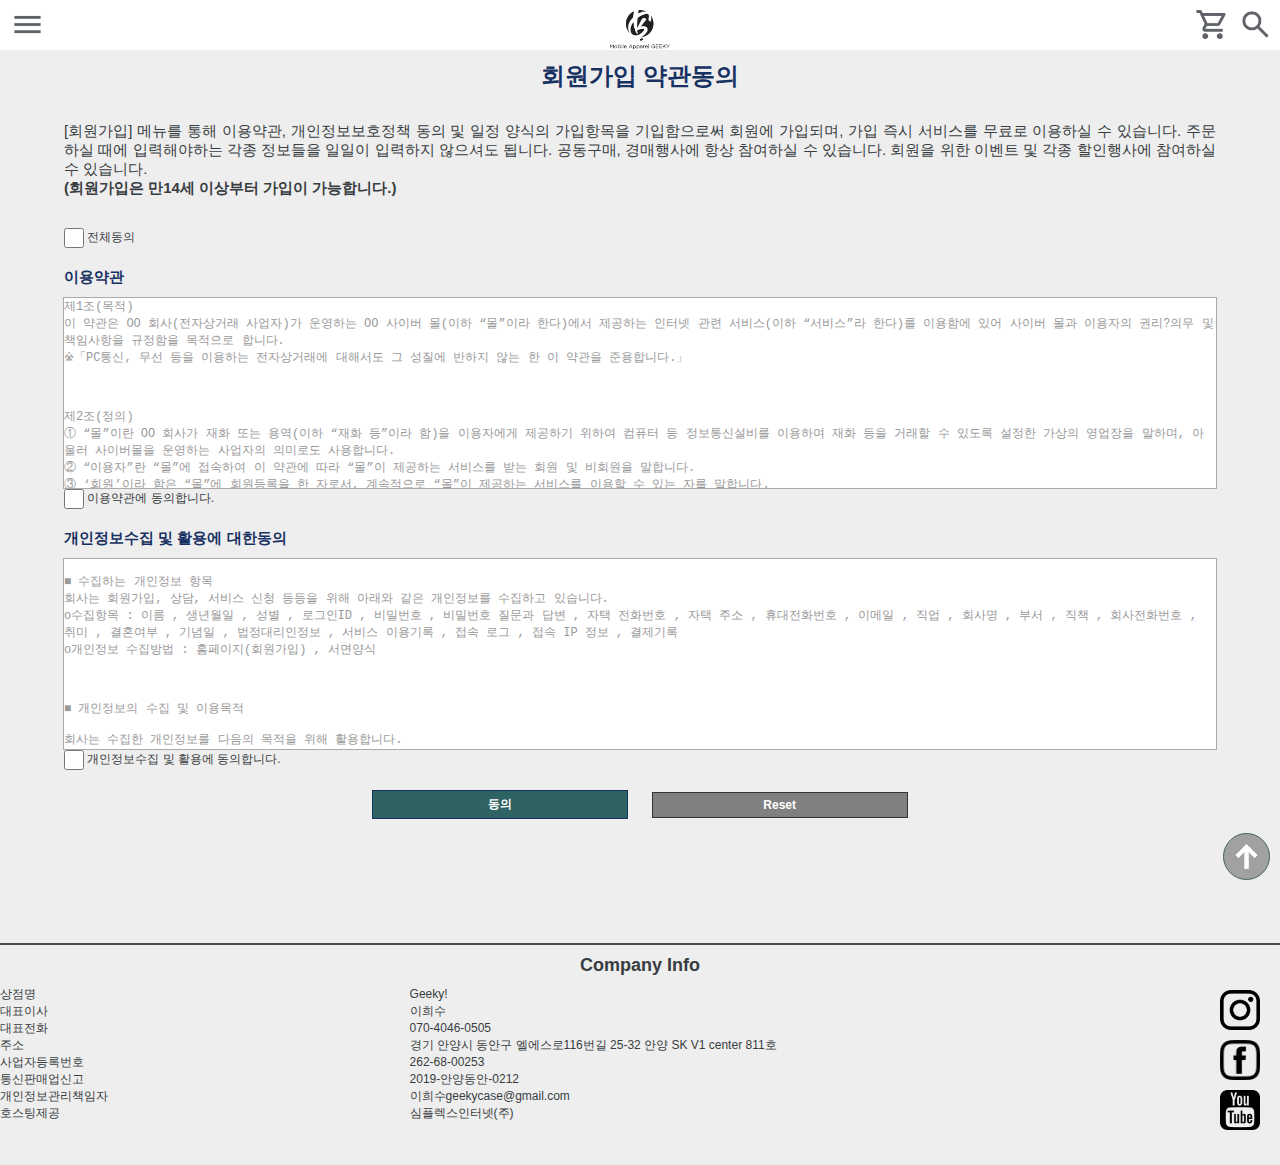
<file: join.html>
<!DOCTYPE html>
<html lang="en">
<head>
    <meta charset="UTF-8">
    <meta name="viewport" content="width=device-width, initial-scale=1.0">
    <title>join</title>
    <link rel="stylesheet" href="css/join.css">
    <script src="js/jquery-1.11.2.min.js"></script>

</head>
<body>
    <div class="totop">
        <a href="#top"><img src="img/btn_totop.png" alt="totop"></a>
    </div>

    <div id="header">
        
        <p class="menuBtn">menu</p>
        <h1 class="logo"><a href="index.html"><img src="img/caselogo.png" alt="logo"></a></h1>
        <p class="cart"><a href="order.html">cart</a></p>
        <p class="search">search</p>
        <nav class="nav">
            <ul class="clear">
                <li><a href="login.html">LOGIN</a></li>
                <li><a href="join.html">JOIN</a></li>
                <li><a href="product.html">PRODUCT</a></li>
                <li><a href="order.html">ORDER</a></li>
                <li><a href="customer.html">CUSTOM</a></li>
            </ul>
        </nav>

        <!--  search폼  -->
    <div class="search_wrap">
        <form action="#" class="search_box">
            <fieldset>
                <legend class="blind">검색폼</legend>
                <input type="search" placeholder="검색어입력">
                <input type="image" class="searchBtn" src="img/icon/searchwt.png" alt="검색">
            </fieldset>
        </form>
    </div><!-- search end -->
        
    
    </div> <!-- header end -->
     

    <!-- 약관동의 page  -->

    <section id="container3">
        <h1>회원가입 약관동의</h1>
        <div class="memo">
            <p>[회원가입] 메뉴를 통해 이용약관, 개인정보보호정책 동의 및 일정 양식의 가입항목을 기입함으로써 회원에 가입되며, 가입 즉시 서비스를 무료로 이용하실 수 있습니다.
                주문하실 때에 입력해야하는 각종 정보들을 일일이 입력하지 않으셔도 됩니다. 공동구매, 경매행사에 항상 참여하실 수 있습니다. 회원을 위한 이벤트 및 각종 할인행사에 참여하실 수 있습니다.<br><strong>(회원가입은 만14세 이상부터 가입이 가능합니다.)</strong></p>
        </div>
        <form action="#" name="frm">
            <div class="allagr">
                <input type="checkbox" name="all" id="all" onclick="allCheck()">
                <label for="all">전체동의</label>
            </div>
            <div class="text1">
                <h2>이용약관</h2>
                <textarea>
제1조(목적)
이 약관은 OO 회사(전자상거래 사업자)가 운영하는 OO 사이버 몰(이하 “몰”이라 한다)에서 제공하는 인터넷 관련 서비스(이하 “서비스”라 한다)를 이용함에 있어 사이버 몰과 이용자의 권리?의무 및 책임사항을 규정함을 목적으로 합니다.
※「PC통신, 무선 등을 이용하는 전자상거래에 대해서도 그 성질에 반하지 않는 한 이 약관을 준용합니다.」



제2조(정의)
① “몰”이란 OO 회사가 재화 또는 용역(이하 “재화 등”이라 함)을 이용자에게 제공하기 위하여 컴퓨터 등 정보통신설비를 이용하여 재화 등을 거래할 수 있도록 설정한 가상의 영업장을 말하며, 아울러 사이버몰을 운영하는 사업자의 의미로도 사용합니다.
② “이용자”란 “몰”에 접속하여 이 약관에 따라 “몰”이 제공하는 서비스를 받는 회원 및 비회원을 말합니다.
③ ‘회원’이라 함은 “몰”에 회원등록을 한 자로서, 계속적으로 “몰”이 제공하는 서비스를 이용할 수 있는 자를 말합니다.
④ ‘비회원’이라 함은 회원에 가입하지 않고 “몰”이 제공하는 서비스를 이용하는 자를 말합니다.



제3조 (약관 등의 명시와 설명 및 개정)
① “몰”은 이 약관의 내용과 상호 및 대표자 성명, 영업소 소재지 주소(소비자의 불만을 처리할 수 있는 곳의 주소를 포함), 전화번호?모사전송번호?전자우편주소, 사업자등록번호, 통신판매업 신고번호, 개인정보보호책임자등을 이용자가 쉽게 알 수 있도록 00 사이버몰의 초기 서비스화면(전면)에 게시합니다. 다만, 약관의 내용은 이용자가 연결화면을 통하여 볼 수 있도록 할 수 있습니다.
② “몰은 이용자가 약관에 동의하기에 앞서 약관에 정하여져 있는 내용 중 청약철회?배송책임?환불조건 등과 같은 중요한 내용을 이용자가 이해할 수 있도록 별도의 연결화면 또는 팝업화면 등을 제공하여 이용자의 확인을 구하여야 합니다.
③ “몰”은 「전자상거래 등에서의 소비자보호에 관한 법률」, 「약관의 규제에 관한 법률」, 「전자문서 및 전자거래기본법」, 「전자금융거래법」, 「전자서명법」, 「정보통신망 이용촉진 및 정보보호 등에 관한 법률」, 「방문판매 등에 관한 법률」, 「소비자기본법」 등 관련 법을 위배하지 않는 범위에서 이 약관을 개정할 수 있습니다.

④ “몰”이 약관을 개정할 경우에는 적용일자 및 개정사유를 명시하여 현행약관과 함께 몰의 초기화면에 그 적용일자 7일 이전부터 적용일자 전일까지 공지합니다. 다만, 이용자에게 불리하게 약관내용을 변경하는 경우에는 최소한 30일 이상의 사전 유예기간을 두고 공지합니다. 이 경우 “몰“은 개정 전 내용과 개정 후 내용을 명확하게 비교하여 이용자가 알기 쉽도록 표시합니다.
⑤ “몰”이 약관을 개정할 경우에는 그 개정약관은 그 적용일자 이후에 체결되는 계약에만 적용되고 그 이전에 이미 체결된 계약에 대해서는 개정 전의 약관조항이 그대로 적용됩니다. 다만 이미 계약을 체결한 이용자가 개정약관 조항의 적용을 받기를 원하는 뜻을 제3항에 의한 개정약관의 공지기간 내에 “몰”에 송신하여 “몰”의 동의를 받은 경우에는 개정약관 조항이 적용됩니다.
⑥ 이 약관에서 정하지 아니한 사항과 이 약관의 해석에 관하여는 전자상거래 등에서의 소비자보호에 관한 법률, 약관의 규제 등에 관한 법률, 공정거래위원회가 정하는 전자상거래 등에서의 소비자 보호지침 및 관계법령 또는 상관례에 따릅니다.



제4조(서비스의 제공 및 변경)
① “몰”은 다음과 같은 업무를 수행합니다.
    1. 재화 또는 용역에 대한 정보 제공 및 구매계약의 체결
    2. 구매계약이 체결된 재화 또는 용역의 배송
    3. 기타 “몰”이 정하는 업무
② “몰”은 재화 또는 용역의 품절 또는 기술적 사양의 변경 등의 경우에는 장차 체결되는 계약에 의해 제공할 재화 또는 용역의 내용을 변경할 수 있습니다. 이 경우에는 변경된 재화 또는 용역의 내용 및 제공일자를 명시하여 현재의 재화 또는 용역의 내용을 게시한 곳에 즉시 공지합니다.
③ “몰”이 제공하기로 이용자와 계약을 체결한 서비스의 내용을 재화등의 품절 또는 기술적 사양의 변경 등의 사유로 변경할 경우에는 그 사유를 이용자에게 통지 가능한 주소로 즉시 통지합니다.
④ 전항의 경우 “몰”은 이로 인하여 이용자가 입은 손해를 배상합니다. 다만, “몰”이 고의 또는 과실이 없음을 입증하는 경우에는 그러하지 아니합니다.



제5조(서비스의 중단)
① “몰”은 컴퓨터 등 정보통신설비의 보수점검?교체 및 고장, 통신의 두절 등의 사유가 발생한 경우에는 서비스의 제공을 일시적으로 중단할 수 있습니다.
② “몰”은 제1항의 사유로 서비스의 제공이 일시적으로 중단됨으로 인하여 이용자 또는 제3자가 입은 손해에 대하여 배상합니다. 단, “몰”이 고의 또는 과실이 없음을 입증하는 경우에는 그러하지 아니합니다.
③ 사업종목의 전환, 사업의 포기, 업체 간의 통합 등의 이유로 서비스를 제공할 수 없게 되는 경우에는 “몰”은 제8조에 정한 방법으로 이용자에게 통지하고 당초 “몰”에서 제시한 조건에 따라 소비자에게 보상합니다. 다만, “몰”이 보상기준 등을 고지하지 아니한 경우에는 이용자들의 마일리지 또는 적립금 등을 “몰”에서 통용되는 통화가치에 상응하는 현물 또는 현금으로 이용자에게 지급합니다.



제6조(회원가입)
① 이용자는 “몰”이 정한 가입 양식에 따라 회원정보를 기입한 후 이 약관에 동의한다는 의사표시를 함으로서 회원가입을 신청합니다.
② “몰”은 제1항과 같이 회원으로 가입할 것을 신청한 이용자 중 다음 각 호에 해당하지 않는 한 회원으로 등록합니다.
    1. 가입신청자가 이 약관 제7조제3항에 의하여 이전에 회원자격을 상실한 적이 있는 경우, 다만 제7조제3항에 의한 회원자격 상실 후 3년이 경과한 자로서 “몰”의 회원재가입 승낙을 얻은 경우에는 예외로 한다.
    2. 등록 내용에 허위, 기재누락, 오기가 있는 경우
    3. 기타 회원으로 등록하는 것이 “몰”의 기술상 현저히 지장이 있다고 판단되는 경우
③ 회원가입계약의 성립 시기는 “몰”의 승낙이 회원에게 도달한 시점으로 합니다.
④ 회원은 회원가입 시 등록한 사항에 변경이 있는 경우, 상당한 기간 이내에 “몰”에 대하여 회원정보 수정 등의 방법으로 그 변경사항을 알려야 합니다.



제7조(회원 탈퇴 및 자격 상실 등)
① 회원은 “몰”에 언제든지 탈퇴를 요청할 수 있으며 “몰”은 즉시 회원탈퇴를 처리합니다.
② 회원이 다음 각 호의 사유에 해당하는 경우, “몰”은 회원자격을 제한 및 정지시킬 수 있습니다.
    1. 가입 신청 시에 허위 내용을 등록한 경우
    2. “몰”을 이용하여 구입한 재화 등의 대금, 기타 “몰”이용에 관련하여 회원이 부담하는 채무를 기일에 지급하지 않는 경우
    3. 다른 사람의 “몰” 이용을 방해하거나 그 정보를 도용하는 등 전자상거래 질서를 위협하는 경우
    4. “몰”을 이용하여 법령 또는 이 약관이 금지하거나 공서양속에 반하는 행위를 하는 경우
③ “몰”이 회원 자격을 제한?정지 시킨 후, 동일한 행위가 2회 이상 반복되거나 30일 이내에 그 사유가 시정되지 아니하는 경우 “몰”은 회원자격을 상실시킬 수 있습니다.
④ “몰”이 회원자격을 상실시키는 경우에는 회원등록을 말소합니다. 이 경우 회원에게 이를 통지하고, 회원등록 말소 전에 최소한 30일 이상의 기간을 정하여 소명할 기회를 부여합니다.



제8조(회원에 대한 통지)
① “몰”이 회원에 대한 통지를 하는 경우, 회원이 “몰”과 미리 약정하여 지정한 전자우편 주소로 할 수 있습니다.
② “몰”은 불특정다수 회원에 대한 통지의 경우 1주일이상 “몰” 게시판에 게시함으로서 개별 통지에 갈음할 수 있습니다. 다만, 회원 본인의 거래와 관련하여 중대한 영향을 미치는 사항에 대하여는 개별통지를 합니다.



제9조(구매신청)
① “몰”이용자는 “몰”상에서 다음 또는 이와 유사한 방법에 의하여 구매를 신청하며, “몰”은 이용자가 구매신청을 함에 있어서 다음의 각 내용을 알기 쉽게 제공하여야 합니다.
    1. 재화 등의 검색 및 선택
    2. 받는 사람의 성명, 주소, 전화번호, 전자우편주소(또는 이동전화번호) 등의 입력
    3. 약관내용, 청약철회권이 제한되는 서비스, 배송료?설치비 등의 비용부담과 관련한 내용에 대한 확인
    4. 이 약관에 동의하고 위 3.호의 사항을 확인하거나 거부하는 표시(예, 마우스 클릭)
    5. 재화등의 구매신청 및 이에 관한 확인 또는 “몰”의 확인에 대한 동의
    6. 결제방법의 선택
② “몰”이 제3자에게 구매자 개인정보를 제공?위탁할 필요가 있는 경우 실제 구매신청 시 구매자의 동의를 받아야 하며, 회원가입 시 미리 포괄적으로 동의를 받지 않습니다. 이 때 “몰”은 제공되는 개인정보 항목, 제공받는 자, 제공받는 자의 개인정보 이용 목적 및 보유?이용 기간 등을 구매자에게 명시하여야 합니다. 다만 「정보통신망이용촉진 및 정보보호 등에 관한 법률」 제25조 제1항에 의한 개인정보 처리위탁의 경우 등 관련 법령에 달리 정함이 있는 경우에는 그에 따릅니다.



제10조 (계약의 성립)
① “몰”은 제9조와 같은 구매신청에 대하여 다음 각 호에 해당하면 승낙하지 않을 수 있습니다. 다만, 미성년자와 계약을 체결하는 경우에는 법정대리인의 동의를 얻지 못하면 미성년자 본인 또는 법정대리인이 계약을 취소할 수 있다는 내용을 고지하여야 합니다.
    1. 신청 내용에 허위, 기재누락, 오기가 있는 경우
    2. 미성년자가 담배, 주류 등 청소년보호법에서 금지하는 재화 및 용역을 구매하는 경우
    3. 기타 구매신청에 승낙하는 것이 “몰” 기술상 현저히 지장이 있다고 판단하는 경우
② “몰”의 승낙이 제12조제1항의 수신확인통지형태로 이용자에게 도달한 시점에 계약이 성립한 것으로 봅니다.
③ “몰”의 승낙의 의사표시에는 이용자의 구매 신청에 대한 확인 및 판매가능 여부, 구매신청의 정정 취소 등에 관한 정보 등을 포함하여야 합니다.



제11조(지급방법)
“몰”에서 구매한 재화 또는 용역에 대한 대금지급방법은 다음 각 호의 방법중 가용한 방법으로 할 수 있습니다. 단, “몰”은 이용자의 지급방법에 대하여 재화 등의 대금에 어떠한 명목의 수수료도 추가하여 징수할 수 없습니다.
1. 폰뱅킹, 인터넷뱅킹, 메일 뱅킹 등의 각종 계좌이체
2. 선불카드, 직불카드, 신용카드 등의 각종 카드 결제
3. 온라인무통장입금
4. 전자화폐에 의한 결제
5. 수령 시 대금지급
6. 마일리지 등 “몰”이 지급한 포인트에 의한 결제
7. “몰”과 계약을 맺었거나 “몰”이 인정한 상품권에 의한 결제
8. 기타 전자적 지급 방법에 의한 대금 지급 등



제12조(수신확인통지?구매신청 변경 및 취소)
① “몰”은 이용자의 구매신청이 있는 경우 이용자에게 수신확인통지를 합니다.
② 수신확인통지를 받은 이용자는 의사표시의 불일치 등이 있는 경우에는 수신확인통지를 받은 후 즉시 구매신청 변경 및 취소를 요청할 수 있고 “몰”은 배송 전에 이용자의 요청이 있는 경우에는 지체 없이 그 요청에 따라 처리하여야 합니다. 다만 이미 대금을 지불한 경우에는 제15조의 청약철회 등에 관한 규정에 따릅니다.



제13조(재화 등의 공급)
① “몰”은 이용자와 재화 등의 공급시기에 관하여 별도의 약정이 없는 이상, 이용자가 청약을 한 날부터 7일 이내에 재화 등을 배송할 수 있도록 주문제작, 포장 등 기타의 필요한 조치를 취합니다. 다만, “몰”이 이미 재화 등의 대금의 전부 또는 일부를 받은 경우에는 대금의 전부 또는 일부를 받은 날부터 3영업일 이내에 조치를 취합니다. 이때 “몰”은 이용자가 재화 등의 공급 절차 및 진행 사항을 확인할 수 있도록 적절한 조치를 합니다.
② “몰”은 이용자가 구매한 재화에 대해 배송수단, 수단별 배송비용 부담자, 수단별 배송기간 등을 명시합니다. 만약 “몰”이 약정 배송기간을 초과한 경우에는 그로 인한 이용자의 손해를 배상하여야 합니다. 다만 “몰”이 고의?과실이 없음을 입증한 경우에는 그러하지 아니합니다.



제14조(환급)
“몰”은 이용자가 구매신청한 재화 등이 품절 등의 사유로 인도 또는 제공을 할 수 없을 때에는 지체 없이 그 사유를 이용자에게 통지하고 사전에 재화 등의 대금을 받은 경우에는 대금을 받은 날부터 3영업일 이내에 환급하거나 환급에 필요한 조치를 취합니다.



제15조(청약철회 등)
① “몰”과 재화등의 구매에 관한 계약을 체결한 이용자는 「전자상거래 등에서의 소비자보호에 관한 법률」 제13조 제2항에 따른 계약내용에 관한 서면을 받은 날(그 서면을 받은 때보다 재화 등의 공급이 늦게 이루어진 경우에는 재화 등을 공급받거나 재화 등의 공급이 시작된 날을 말합니다)부터 7일 이내에는 청약의 철회를 할 수 있습니다. 다만, 청약철회에 관하여 「전자상거래 등에서의 소비자보호에 관한 법률」에 달리 정함이 있는 경우에는 동 법 규정에 따릅니다.
② 이용자는 재화 등을 배송 받은 경우 다음 각 호의 1에 해당하는 경우에는 반품 및 교환을 할 수 없습니다.
    1. 이용자에게 책임 있는 사유로 재화 등이 멸실 또는 훼손된 경우(다만, 재화 등의 내용을 확인하기 위하여 포장 등을 훼손한 경우에는 청약철회를 할 수 있습니다)
    2. 이용자의 사용 또는 일부 소비에 의하여 재화 등의 가치가 현저히 감소한 경우
    3. 시간의 경과에 의하여 재판매가 곤란할 정도로 재화등의 가치가 현저히 감소한 경우
    4. 같은 성능을 지닌 재화 등으로 복제가 가능한 경우 그 원본인 재화 등의 포장을 훼손한 경우
③ 제2항 제2호 내지 제4호의 경우에 “몰”이 사전에 청약철회 등이 제한되는 사실을 소비자가 쉽게 알 수 있는 곳에 명기하거나 시용상품을 제공하는 등의 조치를 하지 않았다면 이용자의 청약철회 등이 제한되지 않습니다.
④ 이용자는 제1항 및 제2항의 규정에 불구하고 재화 등의 내용이 표시 광고 내용과 다르거나 계약내용과 다르게 이행된 때에는 당해 재화 등을 공급받은 날부터 3월 이내, 그 사실을 안 날 또는 알 수 있었던 날부터 30일 이내에 청약철회 등을 할 수 있습니다.



제16조(청약철회 등의 효과)
① “몰”은 이용자로부터 재화 등을 반환받은 경우 3영업일 이내에 이미 지급받은 재화 등의 대금을 환급합니다. 이 경우 “몰”이 이용자에게 재화등의 환급을 지연한때에는 그 지연기간에 대하여 「전자상거래 등에서의 소비자보호에 관한 법률 시행령」제21조의2에서 정하는 지연이자율(괄호 부분 삭제)을 곱하여 산정한 지연이자를 지급합니다.
② “몰”은 위 대금을 환급함에 있어서 이용자가 신용카드 또는 전자화폐 등의 결제수단으로 재화 등의 대금을 지급한 때에는 지체 없이 당해 결제수단을 제공한 사업자로 하여금 재화 등의 대금의 청구를 정지 또는 취소하도록 요청합니다.
③ 청약철회 등의 경우 공급받은 재화 등의 반환에 필요한 비용은 이용자가 부담합니다. “몰”은 이용자에게 청약철회 등을 이유로 위약금 또는 손해배상을 청구하지 않습니다. 다만 재화 등의 내용이 표시?광고 내용과 다르거나 계약내용과 다르게 이행되어 청약철회 등을 하는 경우 재화 등의 반환에 필요한 비용은 “몰”이 부담합니다.
④ 이용자가 재화 등을 제공받을 때 발송비를 부담한 경우에 “몰”은 청약철회 시 그 비용을 누가 부담하는지를 이용자가 알기 쉽도록 명확하게 표시합니다.



제17조(개인정보보호)
① “몰”은 이용자의 개인정보 수집시 서비스제공을 위하여 필요한 범위에서 최소한의 개인정보를 수집합니다.
② “몰”은 회원가입시 구매계약이행에 필요한 정보를 미리 수집하지 않습니다. 다만, 관련 법령상 의무이행을 위하여 구매계약 이전에 본인확인이 필요한 경우로서 최소한의 특정 개인정보를 수집하는 경우에는 그러하지 아니합니다.
③ “몰”은 이용자의 개인정보를 수집?이용하는 때에는 당해 이용자에게 그 목적을 고지하고 동의를 받습니다.
④ “몰”은 수집된 개인정보를 목적외의 용도로 이용할 수 없으며, 새로운 이용목적이 발생한 경우 또는 제3자에게 제공하는 경우에는 이용?제공단계에서 당해 이용자에게 그 목적을 고지하고 동의를 받습니다. 다만, 관련 법령에 달리 정함이 있는 경우에는 예외로 합니다.
⑤ “몰”이 제2항과 제3항에 의해 이용자의 동의를 받아야 하는 경우에는 개인정보보호 책임자의 신원(소속, 성명 및 전화번호, 기타 연락처), 정보의 수집목적 및 이용목적, 제3자에 대한 정보제공 관련사항(제공받은자, 제공목적 및 제공할 정보의 내용) 등 「정보통신망 이용촉진 및 정보보호 등에 관한 법률」 제22조제2항이 규정한 사항을 미리 명시하거나 고지해야 하며 이용자는 언제든지 이 동의를 철회할 수 있습니다.
⑥ 이용자는 언제든지 “몰”이 가지고 있는 자신의 개인정보에 대해 열람 및 오류정정을 요구할 수 있으며 “몰”은 이에 대해 지체 없이 필요한 조치를 취할 의무를 집니다. 이용자가 오류의 정정을 요구한 경우에는 “몰”은 그 오류를 정정할 때까지 당해 개인정보를 이용하지 않습니다.
⑦ “몰”은 개인정보 보호를 위하여 이용자의 개인정보를 처리하는 자를 최소한으로 제한하여야 하며 신용카드, 은행계좌 등을 포함한 이용자의 개인정보의 분실, 도난, 유출, 동의 없는 제3자 제공, 변조 등으로 인한 이용자의 손해에 대하여 모든 책임을 집니다.
⑧ “몰” 또는 그로부터 개인정보를 제공받은 제3자는 개인정보의 수집목적 또는 제공받은 목적을 달성한 때에는 당해 개인정보를 지체 없이 파기합니다.
⑨ “몰”은 개인정보의 수집?이용?제공에 관한 동의란을 미리 선택한 것으로 설정해두지 않습니다. 또한 개인정보의 수집?이용?제공에 관한 이용자의 동의거절시 제한되는 서비스를 구체적으로 명시하고, 필수수집항목이 아닌 개인정보의 수집?이용?제공에 관한 이용자의 동의 거절을 이유로 회원가입 등 서비스 제공을 제한하거나 거절하지 않습니다.



제18조(“몰“의 의무)
① “몰”은 법령과 이 약관이 금지하거나 공서양속에 반하는 행위를 하지 않으며 이 약관이 정하는 바에 따라 지속적이고, 안정적으로 재화?용역을 제공하는데 최선을 다하여야 합니다.
② “몰”은 이용자가 안전하게 인터넷 서비스를 이용할 수 있도록 이용자의 개인정보(신용정보 포함)보호를 위한 보안 시스템을 갖추어야 합니다.
③ “몰”이 상품이나 용역에 대하여 「표시?광고의 공정화에 관한 법률」 제3조 소정의 부당한 표시?광고행위를 함으로써 이용자가 손해를 입은 때에는 이를 배상할 책임을 집니다.
④ “몰”은 이용자가 원하지 않는 영리목적의 광고성 전자우편을 발송하지 않습니다.



제19조(회원의 ID 및 비밀번호에 대한 의무)
① 제17조의 경우를 제외한 ID와 비밀번호에 관한 관리책임은 회원에게 있습니다.
② 회원은 자신의 ID 및 비밀번호를 제3자에게 이용하게 해서는 안됩니다.
③ 회원이 자신의 ID 및 비밀번호를 도난당하거나 제3자가 사용하고 있음을 인지한 경우에는 바로 “몰”에 통보하고 “몰”의 안내가 있는 경우에는 그에 따라야 합니다.



제20조(이용자의 의무)

이용자는 다음 행위를 하여서는 안 됩니다.
1. 신청 또는 변경시 허위 내용의 등록
2. 타인의 정보 도용
3. “몰”에 게시된 정보의 변경
4. “몰”이 정한 정보 이외의 정보(컴퓨터 프로그램 등) 등의 송신 또는 게시
5. “몰” 기타 제3자의 저작권 등 지적재산권에 대한 침해
6. “몰” 기타 제3자의 명예를 손상시키거나 업무를 방해하는 행위
7. 외설 또는 폭력적인 메시지, 화상, 음성, 기타 공서양속에 반하는 정보를 몰에 공개 또는 게시하는 행위



제21조(연결“몰”과 피연결“몰” 간의 관계)
① 상위 “몰”과 하위 “몰”이 하이퍼링크(예: 하이퍼링크의 대상에는 문자, 그림 및 동화상 등이 포함됨)방식 등으로 연결된 경우, 전자를 연결 “몰”(웹 사이트)이라고 하고 후자를 피연결 “몰”(웹사이트)이라고 합니다.
② 연결“몰”은 피연결“몰”이 독자적으로 제공하는 재화 등에 의하여 이용자와 행하는 거래에 대해서 보증 책임을 지지 않는다는 뜻을 연결“몰”의 초기화면 또는 연결되는 시점의 팝업화면으로 명시한 경우에는 그 거래에 대한 보증 책임을 지지 않습니다.



제22조(저작권의 귀속 및 이용제한)
① “몰“이 작성한 저작물에 대한 저작권 기타 지적재산권은 ”몰“에 귀속합니다.
② 이용자는 “몰”을 이용함으로써 얻은 정보 중 “몰”에게 지적재산권이 귀속된 정보를 “몰”의 사전 승낙 없이 복제, 송신, 출판, 배포, 방송 기타 방법에 의하여 영리목적으로 이용하거나 제3자에게 이용하게 하여서는 안됩니다.
③ “몰”은 약정에 따라 이용자에게 귀속된 저작권을 사용하는 경우 당해 이용자에게 통보하여야 합니다.



제23조(분쟁해결)
① “몰”은 이용자가 제기하는 정당한 의견이나 불만을 반영하고 그 피해를 보상처리하기 위하여 피해보상처리기구를 설치?운영합니다.
② “몰”은 이용자로부터 제출되는 불만사항 및 의견은 우선적으로 그 사항을 처리합니다. 다만, 신속한 처리가 곤란한 경우에는 이용자에게 그 사유와 처리일정을 즉시 통보해 드립니다.
③ “몰”과 이용자 간에 발생한 전자상거래 분쟁과 관련하여 이용자의 피해구제신청이 있는 경우에는 공정거래위원회 또는 시?도지사가 의뢰하는 분쟁조정기관의 조정에 따를 수 있습니다.



제24조(재판권 및 준거법)
① “몰”과 이용자 간에 발생한 전자상거래 분쟁에 관한 소송은 제소 당시의 이용자의 주소에 의하고, 주소가 없는 경우에는 거소를 관할하는 지방법원의 전속관할로 합니다. 다만, 제소 당시 이용자의 주소 또는 거소가 분명하지 않거나 외국 거주자의 경우에는 민사소송법상의 관할법원에 제기합니다.
② “몰”과 이용자 간에 제기된 전자상거래 소송에는 한국법을 적용합니다.



부 칙(시행일) 이 약관은 2017년 1월 1일부터 시행합니다.
                </textarea>
            </div>
            <div class="agr1">
                <input type="checkbox" name="agree1" id="agree1">
                <label for="agree1">이용약관에 동의합니다.</label>
            </div>
            <div class="text2">
                <h2>개인정보수집 및 활용에 대한동의</h2>
                <textarea>
	   
■ 수집하는 개인정보 항목
회사는 회원가입, 상담, 서비스 신청 등등을 위해 아래와 같은 개인정보를 수집하고 있습니다.
ο수집항목 : 이름 , 생년월일 , 성별 , 로그인ID , 비밀번호 , 비밀번호 질문과 답변 , 자택 전화번호 , 자택 주소 , 휴대전화번호 , 이메일 , 직업 , 회사명 , 부서 , 직책 , 회사전화번호 , 취미 , 결혼여부 , 기념일 , 법정대리인정보 , 서비스 이용기록 , 접속 로그 , 접속 IP 정보 , 결제기록
ο개인정보 수집방법 : 홈페이지(회원가입) , 서면양식



■ 개인정보의 수집 및 이용목적

회사는 수집한 개인정보를 다음의 목적을 위해 활용합니다.

ο서비스 제공에 관한 계약 이행 및 서비스 제공에 따른 요금정산 콘텐츠 제공 , 구매 및 요금 결제 , 물품배송 또는 청구지 등 발송
ο회원 관리
회원제 서비스 이용에 따른 본인확인 , 개인 식별 , 연령확인 , 만14세 미만 아동 개인정보 수집 시 법정 대리인 동의여부 확인 , 고지사항 전달 ο 마케팅 및 광고에 활용
접속 빈도 파악 또는 회원의 서비스 이용에 대한 통계



■ 개인정보의 보유 및 이용기간

회사는 개인정보 수집 및 이용목적이 달성된 후에는 예외 없이 해당 정보를 지체 없이 파기합니다.
                </textarea>
            </div>
            <div class="agr2">
                <input type="checkbox" name="agree2" id="agree2">
                <label for="agree2">개인정보수집 및 활용에 동의합니다.</label>
            </div>
            <div class="agrBtn">
                <input type="button" value="동의" onclick="check()">
                <input type="reset">
            </div>
        </form>
    </section>


    <footer id="footer">
        <div class="inner">

            <h3>Company Info</h3>

        
            <div class="flist1">
                <ul>
                    <li><p>상점명</p><span>Geeky!</span></li>
                    <li><p>대표이사</p><span>이희수</span></li>
                    <li><p>대표전화</p><span>070-4046-0505</span></li>
                    <li><p>주소</p><span>경기 안양시 동안구 엘에스로116번길 25-32 안양 SK V1 center 811호</span></li>
                    <li><p>사업자등록번호</p><span>262-68-00253</span></li>
                    <li><p>통신판매업신고</p><span>2019-안양동안-0212</span></li>
                    <li><p>개인정보관리책임자</p><span>이희수geekycase@gmail.com</span></li>
                    <li><p>호스팅제공</p><span>심플렉스인터넷(주)</span></li>
                </ul>     
            </div>
            
        </div>

        <div class="sns">
            <li><a href="#"><img src="img/icon/insta.png" alt="instagram"></a></li>
            <li><a href="#"><img src="img/icon/facebook2.png" alt="facebook"></a></li>
            <li><a href="#"><img src="img/icon/youtube.png" alt="youtube"></a></li>

        </div>
    </footer><!-- footer end -->

    

    <script src="js/common.js"></script>
</body>
</html>
</file>
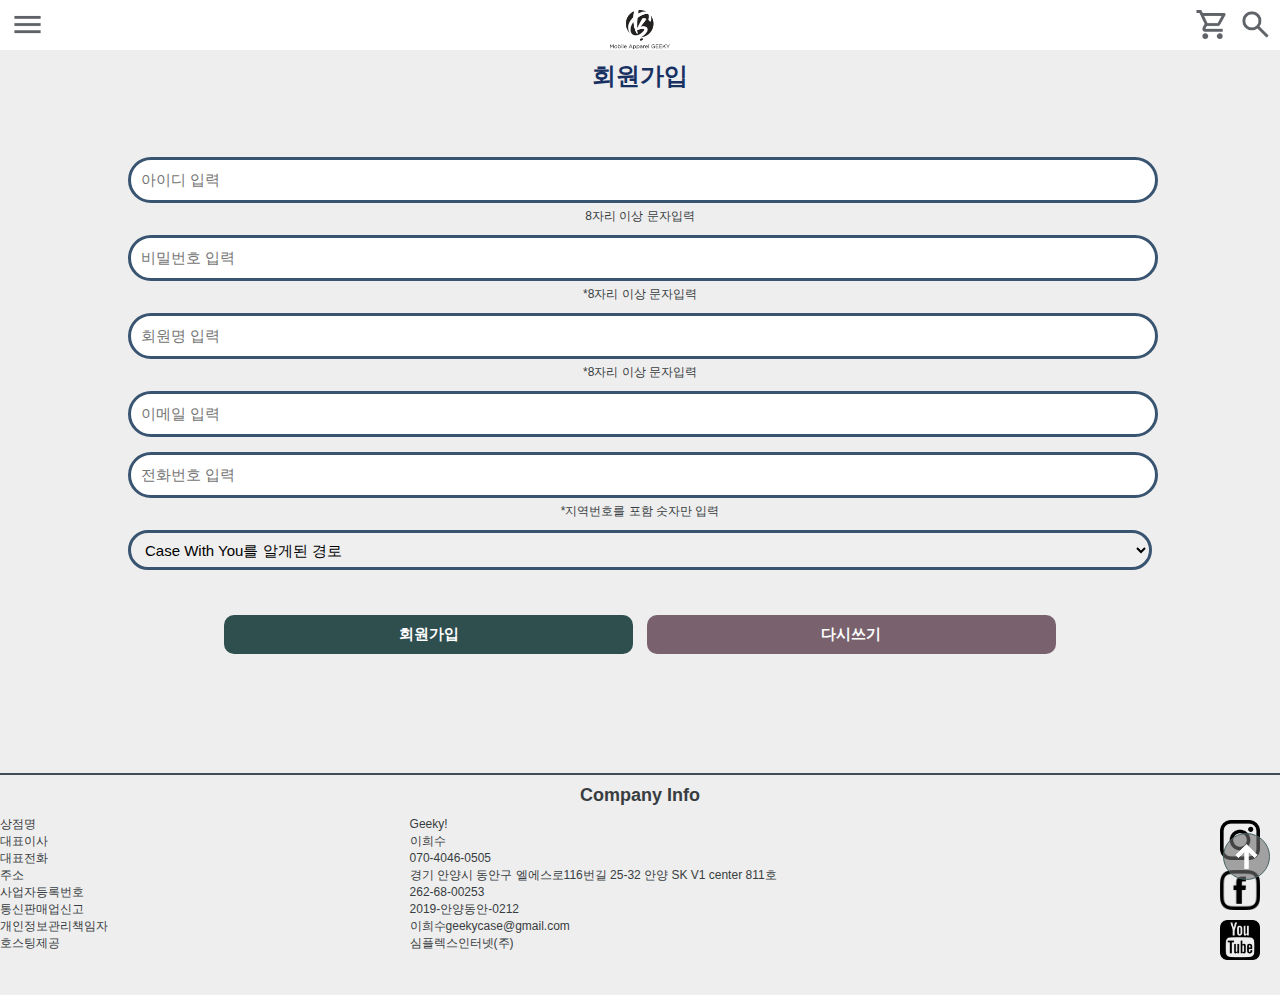
<file: join2.html>
<!DOCTYPE html>
<html lang="en">
<head>
    <meta charset="UTF-8">
    <meta name="viewport" content="width=device-width, initial-scale=1.0">
    <title>회원가입</title>
    <link rel="stylesheet" href="css/join2.css">
    <script src="js/jquery-1.11.2.min.js"></script>

</head>
<body>
    <div class="totop">
        <a href="#top"><img src="img/btn_totop.png" alt="totop"></a>
    </div>

    <div id="header">
        
        <p class="menuBtn">menu</p>
        <h1 class="logo"><a href="index.html"><img src="img/caselogo.png" alt="logo"></a></h1>
        <p class="cart"><a href="order.html">cart</a></p>
        <p class="search">search</p>
        <nav class="nav">
            <ul class="clear">
                <li><a href="login.html">LOGIN</a></li>
                <li><a href="join.html">JOIN</a></li>
                <li><a href="product.html">PRODUCT</a></li>
                <li><a href="order.html">ORDER</a></li>
                <li><a href="customer.html">CUSTOM</a></li>
            </ul>
        </nav>

        <!--  search폼  -->
    <div class="search_wrap">
        <form action="#" class="search_box">
            <fieldset>
                <legend class="blind">검색폼</legend>
                <input type="search" placeholder="검색어입력">
                <input type="image" class="searchBtn" src="img/icon/searchwt.png" alt="검색">
            </fieldset>
        </form>
    </div><!-- search end -->
        
    
    </div> <!-- header end -->
    

    <!-- 회원가입폼 -->

    <section id="container4">
        <h1>회원가입</h1>
        <form action="regist.php" name="join" method="post"  onsubmit="return formCheck()">
            <table>
                <caption class="blind">회원가입방식</caption>
                <colgroup>
                    <col width="20%">
                    <col width="*">
                </colgroup>
                    <tbody>
                        <tr>
                            <th><label for="id">아이디</label></th>
                            <td>
                                <input type="text" name="id" id="id" maxlength="15" placeholder="아이디 입력">
                                <br> 8자리 이상 문자입력
                            </td>
                        </tr>
                        <tr>
                            <th><label for="pw">비밀번호</label></th>
                            <td>
                                <input type="password" name="pw" id="pw" maxlength="15" placeholder="비밀번호 입력">
                                <br> *8자리 이상 문자입력
                            </td>
                        </tr>
                        <tr>
                            <th><label for="irum">회원명</label></th>
                            <td>
                                <input type="text" name="irum" id="irum" maxlength="15" placeholder="회원명 입력">
                                <br> *8자리 이상 문자입력
                            </td>
                        </tr>
                        <tr>
                            <th><label for="email">이메일</label></th>
                            <td>
                                <input type="text" name="email" id="email" maxlength="50" placeholder="이메일 입력">
                                <br>
                            </td>
                        </tr>
                        <tr>
                            <th><label for="hp">HP</label></th>
                            <td>
                                <input type="text" name="hp" id="hp" maxlength="13" placeholder="전화번호 입력">
                                <br> *지역번호를 포함 숫자만 입력

                            </td>
                        </tr>
                        <tr>
                            <th><label for="know">Case With You를 알게된 경로</label></th>
                            <td>
                                <select name="know" id="know">
                                    <option value="--">Case With You를 알게된 경로</option>
                                    <option value="TV나 인터넷 광고를 보고">TV나 인터넷 광고를 보고</option>
                                    <option value="SNS를 보고">SNS를 보고</option>
                                    <option value="친구나 지인을 추천을 받고">친구나 지인을 추천을 받고</option>
                                    <option value="웹서핑을 하다가">웹서핑을 하다가</option>
                                </select>
                            </td>
                        </tr>
                    </tbody>
                
            </table>
            <p id="confirm">
                <input type="submit" value="회원가입">
                <input type="reset" value="다시쓰기">
            </p>
        </form>

    </section>


    <footer id="footer">
        <div class="inner">

            <h3>Company Info</h3>

        
            <div class="flist1">
                <ul>
                    <li><p>상점명</p><span>Geeky!</span></li>
                    <li><p>대표이사</p><span>이희수</span></li>
                    <li><p>대표전화</p><span>070-4046-0505</span></li>
                    <li><p>주소</p><span>경기 안양시 동안구 엘에스로116번길 25-32 안양 SK V1 center 811호</span></li>
                    <li><p>사업자등록번호</p><span>262-68-00253</span></li>
                    <li><p>통신판매업신고</p><span>2019-안양동안-0212</span></li>
                    <li><p>개인정보관리책임자</p><span>이희수geekycase@gmail.com</span></li>
                    <li><p>호스팅제공</p><span>심플렉스인터넷(주)</span></li>
                </ul>     
            </div>
            
        </div>

        <div class="sns">
            <li><a href="#"><img src="img/icon/insta.png" alt="instagram"></a></li>
            <li><a href="#"><img src="img/icon/facebook2.png" alt="facebook"></a></li>
            <li><a href="#"><img src="img/icon/youtube.png" alt="youtube"></a></li>

        </div>
    </footer><!-- footer end -->
    

    <script src="js/common.js"></script>
    <script src="js/login.js"></script>
    <script src="js/formcheck.js"></script>
</body>
</html>
</file>
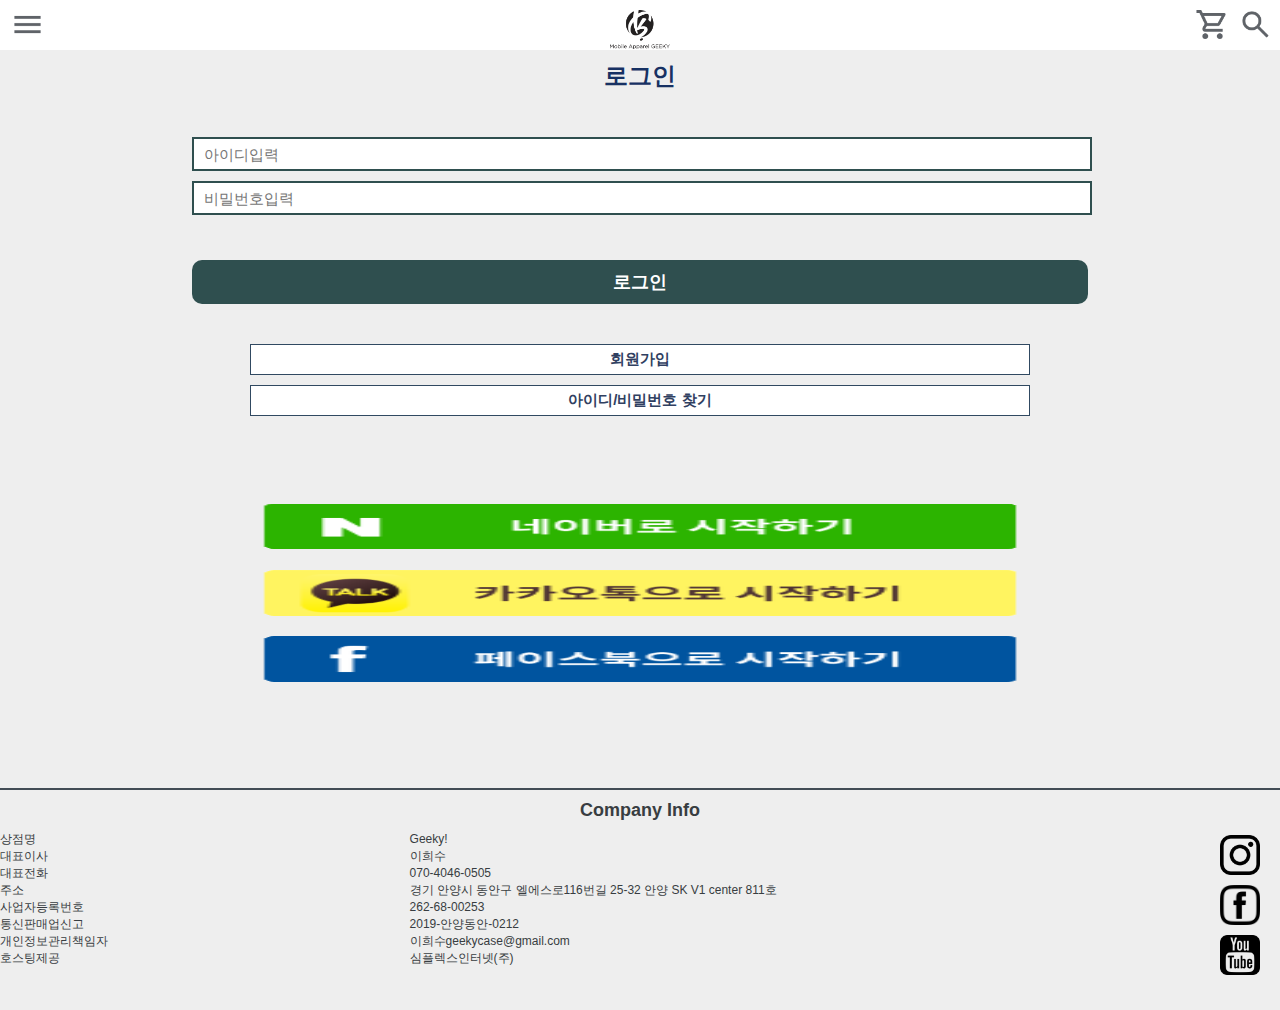
<file: login.html>
<!DOCTYPE html>
<html lang="ko">
<head>
    <meta charset="UTF-8">
    <meta name="viewport" content="width=device-width, initial-scale=1.0">
    <title>로그인</title>
    <link rel="stylesheet" href="css/login.css">
    <script src="js/jquery-1.11.2.min.js"></script>
    

</head>
<body>
    
    <div id="header">
        
        <p class="menuBtn">menu</p>
        <h1 class="logo"><a href="index.html"><img src="img/caselogo.png" alt="logo"></a></h1>
        <p class="cart"><a href="order.html">cart</a></p>
        <p class="search">search</p>
        <nav class="nav">
            <ul class="clear">
                <li><a href="login.html">LOGIN</a></li>
                <li><a href="join.html">JOIN</a></li>
                <li><a href="product.html">PRODUCT</a></li>
                <li><a href="order.html">ORDER</a></li>
                <li><a href="customer.html">CUSTOM</a></li>
            </ul>
        </nav>

        <!--  search폼  -->
    <div class="search_wrap">
        <form action="#" class="search_box">
            <fieldset>
                <legend class="blind">검색폼</legend>
                <input type="search" placeholder="검색어입력">
                <input type="image" class="searchBtn" src="img/icon/searchwt.png" alt="검색">
            </fieldset>
        </form>
    </div><!-- search end -->
        
    
    </div> <!-- header end -->

    <!-- login 폼 -->
    <section id="container2">
        <h1>로그인</h1>
        <div class="loginPage">
            <form action="login_ok.php" name="frm" method="post" 
            onsubmit="return idpwCheck()">
                <fieldset>
                    <legend class="blind">로그인폼</legend>
                    <div class="inputText">
                        <p>
                            <label for="id" class="blind">Member id</label>
                            <input type="text" name="ida" id="ida" placeholder="아이디입력" title="아이디입력">
                        </p>
                        <p>
                            <label for="pw" class="blind">Password</label>
                            <input type="password" name="pwa" id="pwa" placeholder="비밀번호입력" title="비밀번호입력">
                        </p>
                    </div>
                    <div class="inputBox">
                        <input type="submit" value="로그인">
                    </div>
                </fieldset>
            </form>
            <div class="joinSearch">
                <a href="join.html">회원가입</a>
                <a href="#">아이디/비밀번호 찾기</a>
            </div>
            <div class="snslink">
                <a href="#"><img src="img/naver.png" alt="naver"></a>
                <a href="#"><img src="img/kakao.png" alt="kakao"></a>
                <a href="#"><img src="img/facebook.png" alt="facebook"></a>
            </div>
        </div>
    </section>


    <footer id="footer">
        <div class="inner">

            <h3>Company Info</h3>

        
            <div class="flist1">
                <ul>
                    <li><p>상점명</p><span>Geeky!</span></li>
                    <li><p>대표이사</p><span>이희수</span></li>
                    <li><p>대표전화</p><span>070-4046-0505</span></li>
                    <li><p>주소</p><span>경기 안양시 동안구 엘에스로116번길 25-32 안양 SK V1 center 811호</span></li>
                    <li><p>사업자등록번호</p><span>262-68-00253</span></li>
                    <li><p>통신판매업신고</p><span>2019-안양동안-0212</span></li>
                    <li><p>개인정보관리책임자</p><span>이희수geekycase@gmail.com</span></li>
                    <li><p>호스팅제공</p><span>심플렉스인터넷(주)</span></li>
                </ul>     
            </div>
            
        </div>

        <div class="sns">
            <li><a href="#"><img src="img/icon/insta.png" alt="instagram"></a></li>
            <li><a href="#"><img src="img/icon/facebook2.png" alt="facebook"></a></li>
            <li><a href="#"><img src="img/icon/youtube.png" alt="youtube"></a></li>

        </div>
    </footer><!-- footer end -->
   

    <script src="js/common.js"></script>
    <script src="js/login.js"></script>
</body>
</html>
</file>
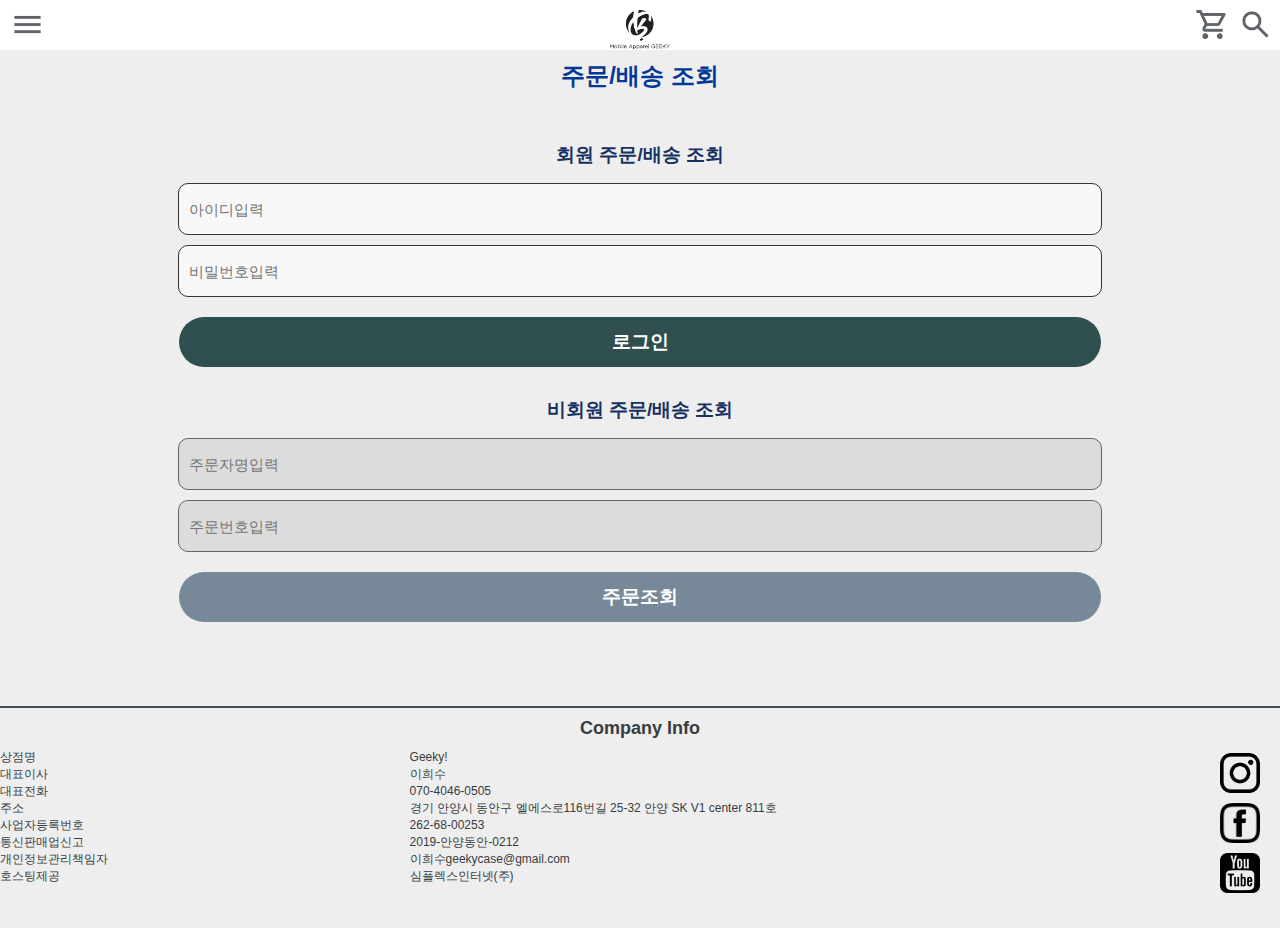
<file: order.html>
<!DOCTYPE html>
<html lang="ko">
<head>
    <meta charset="UTF-8">
    <meta name="viewport" content="width=device-width, initial-scale=1.0">
    <title>주문하기</title>
    
    <link rel="stylesheet" href="css/order.css">
    <script src="js/jquery-1.11.2.min.js"></script>
</head>
<body>
    
    

    <div id="header">
        
        <p class="menuBtn">menu</p>
        <h1 class="logo"><a href="index.html"><img src="img/caselogo.png" alt="logo"></a></h1>
        <p class="cart"><a href="order.html">cart</a></p>
        <p class="search">search</p>
        <nav class="nav">
            <ul class="clear">
                <li><a href="login.html">LOGIN</a></li>
                <li><a href="join.html">JOIN</a></li>
                <li><a href="product.html">PRODUCT</a></li>
                <li><a href="order.html">ORDER</a></li>
                <li><a href="customer.html">CUSTOM</a></li>
            </ul>
        </nav>

        <!--  search폼  -->
    <div class="search_wrap">
        <form action="#" class="search_box">
            <fieldset>
                <legend class="blind">검색폼</legend>
                <input type="search" placeholder="검색어입력">
                <input type="image" class="searchBtn" src="img/icon/searchwt.png" alt="검색">
            </fieldset>
        </form>
    </div><!-- search end -->
        
    
    </div> <!-- header end -->


    <!-- order page -->
     <section id="container5">
        <h1>주문/배송 조회</h1>
        <div class="confirmBox">
            <form action="#">
                <fieldset>
                    <legend class="blind">주문배송품</legend>
                    <div class="memberBox">
                        <h2>회원 주문/배송 조회</h2>
                        <p>
                            <label for="confirmId" class="blind">ID</label>
                            <input type="text" name="confirmId" id="confirmId"
                            placeholder="아이디입력">

                        </p>
                        <p>
                            <label for="confirmPw" class="blind">ID</label>
                            <input type="password" name="confirmPw" id="confirmPw"
                            placeholder="비밀번호입력">
                            
                        </p>
                        <div class="confirmBtn1">
                            <input type="submit" value="로그인">
                        </div>
                    </div>
                    <!-- 비회원 -->
                    <div class="nomemberBox">
                        <h2>비회원 주문/배송 조회</h2>
                        <p>
                            <label for="orderName" class="blind">주문자명</label>
                            <input type="text" name="orderName" id="orderName"
                            placeholder="주문자명입력">

                        </p>
                        <p>
                            <label for="orderNum" class="blind">주문번호</label>
                            <input type="password" name="orderNum" id="orderNum"
                            placeholder="주문번호입력">
                            
                        </p>
                        <div class="confirmBtn2">
                            <input type="submit" value="주문조회">
                        </div>
                    </div>
                </fieldset>
            </form>
        </div>
     </section>

     <footer id="footer">
        <div class="inner">

            <h3>Company Info</h3>

        
            <div class="flist1">
                <ul>
                    <li><p>상점명</p><span>Geeky!</span></li>
                    <li><p>대표이사</p><span>이희수</span></li>
                    <li><p>대표전화</p><span>070-4046-0505</span></li>
                    <li><p>주소</p><span>경기 안양시 동안구 엘에스로116번길 25-32 안양 SK V1 center 811호</span></li>
                    <li><p>사업자등록번호</p><span>262-68-00253</span></li>
                    <li><p>통신판매업신고</p><span>2019-안양동안-0212</span></li>
                    <li><p>개인정보관리책임자</p><span>이희수geekycase@gmail.com</span></li>
                    <li><p>호스팅제공</p><span>심플렉스인터넷(주)</span></li>
                </ul>     
            </div>
            
        </div>

        <div class="sns">
            <li><a href="#"><img src="img/icon/insta.png" alt="instagram"></a></li>
            <li><a href="#"><img src="img/icon/facebook2.png" alt="facebook"></a></li>
            <li><a href="#"><img src="img/icon/youtube.png" alt="youtube"></a></li>

        </div>
    </footer><!-- footer end -->

    

    <script src="js/common.js"></script>
</body>
</html>
</file>
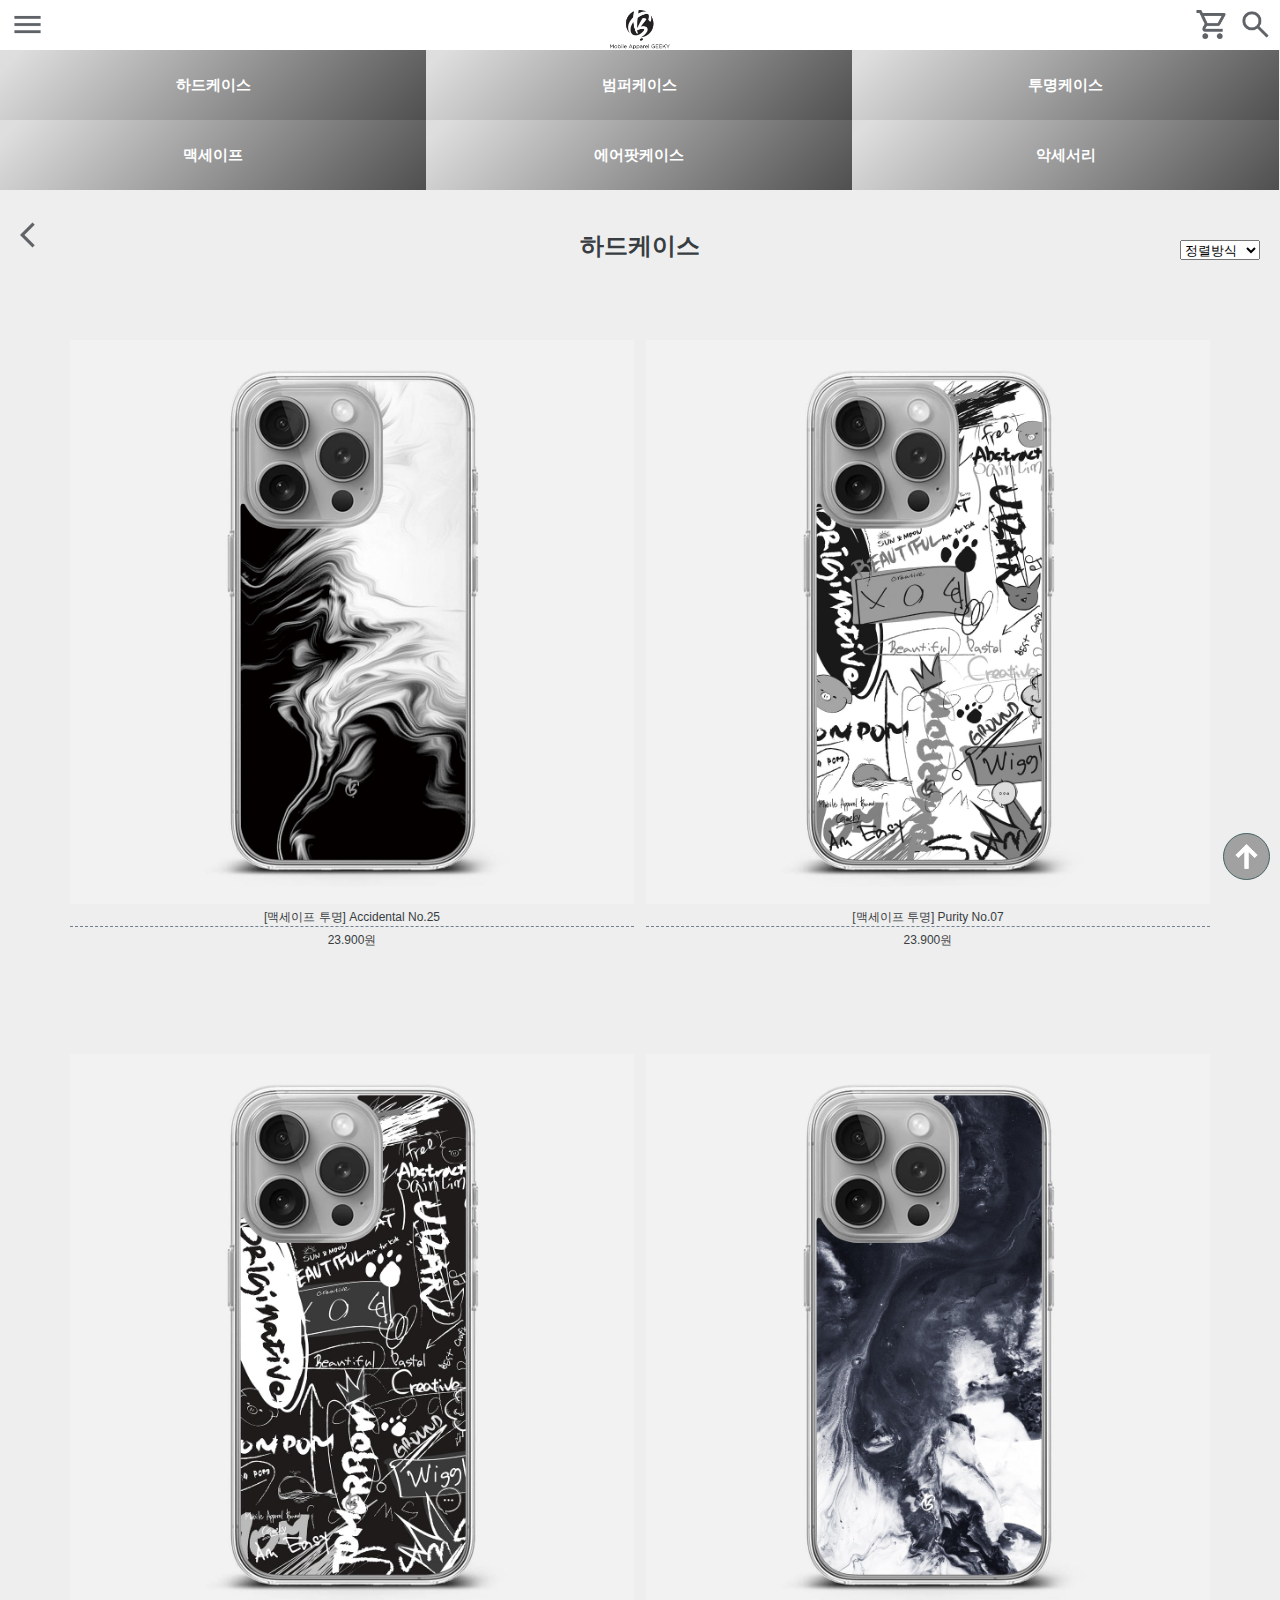
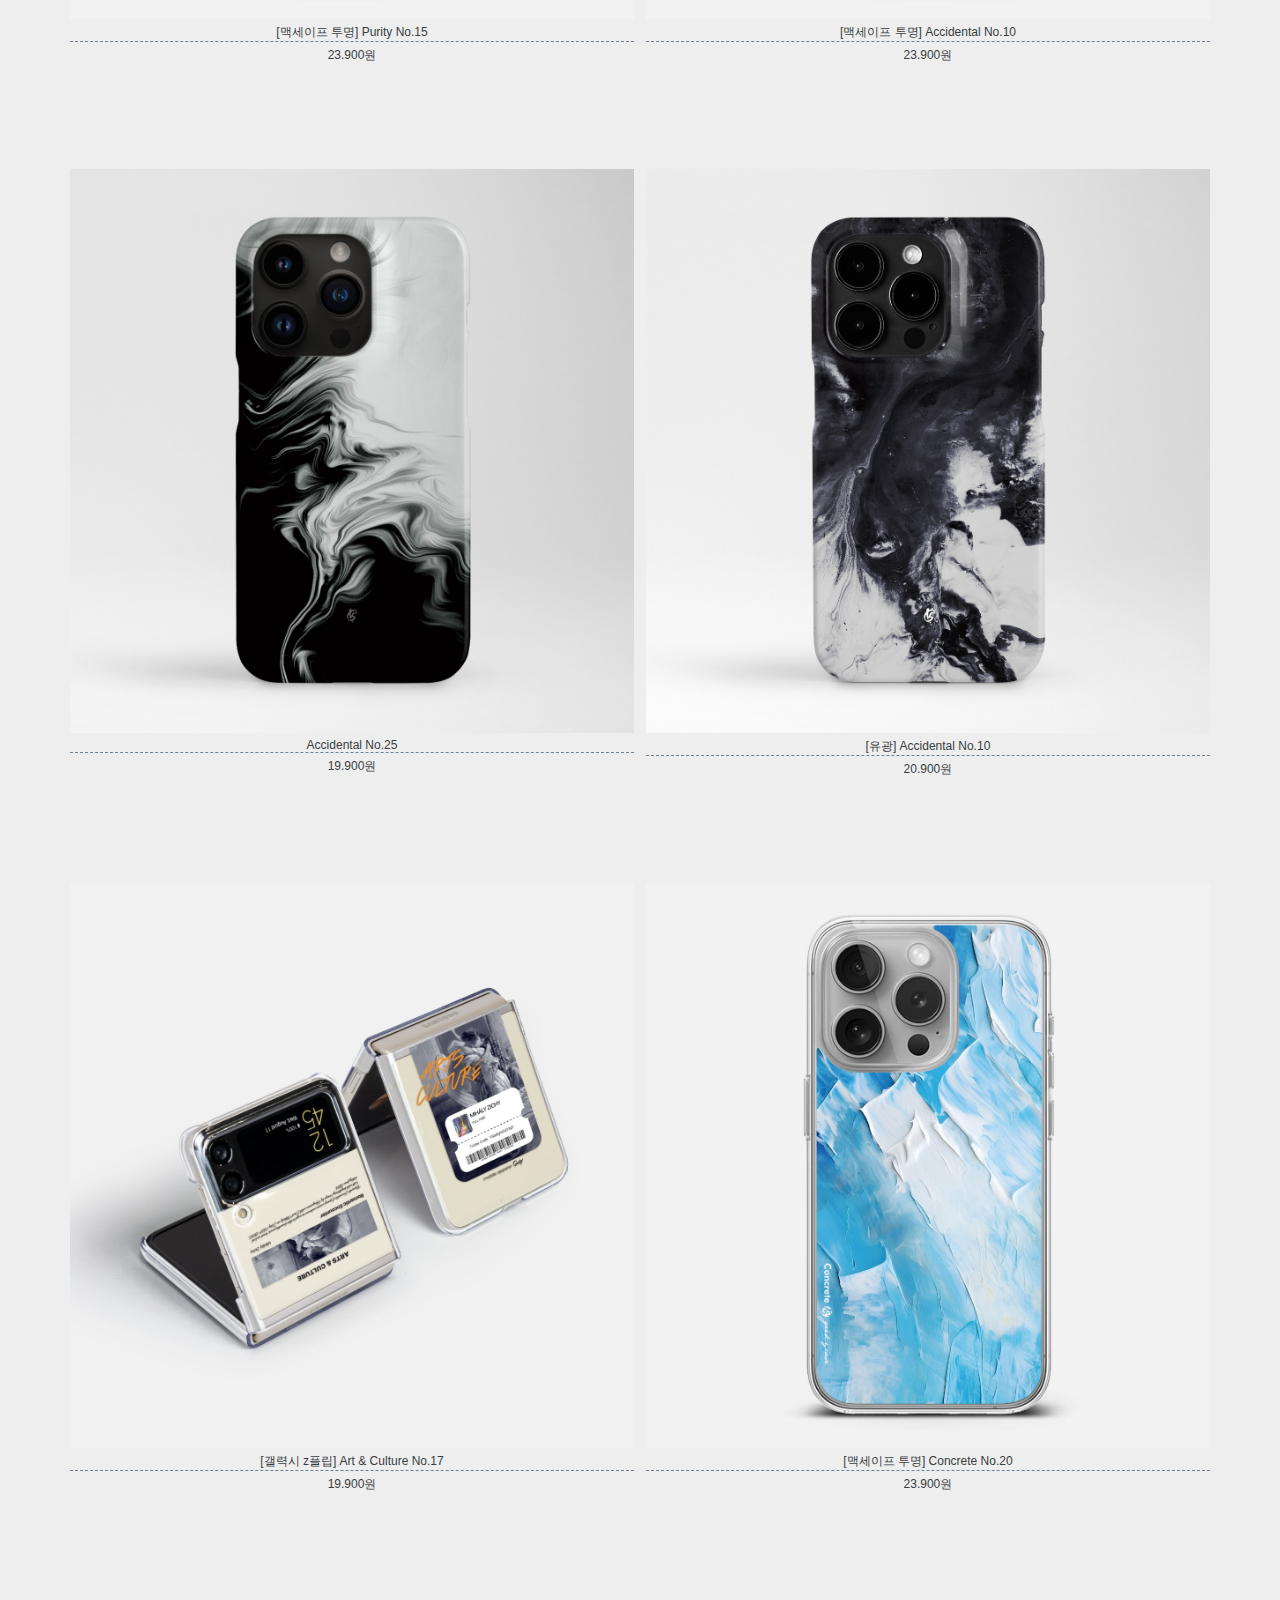
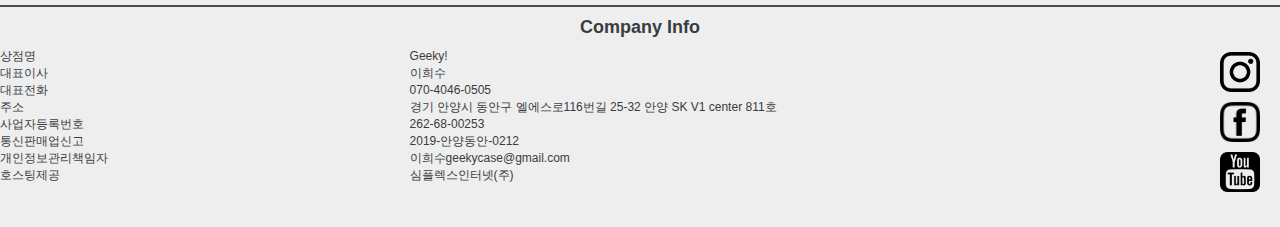
<file: product.html>
<!DOCTYPE html>
<html lang="en">
<head>
    <meta charset="UTF-8">
    <meta name="viewport" content="width=device-width, initial-scale=1.0">
    <title>Hard Case</title>
    <link rel="stylesheet" href="css/product.css">
    <link rel="stylesheet" href="js/jquery.bxslider/jquery.bxslider.css">
    <script src="js/jquery-1.11.2.min.js"></script>

</head>
<body>

    <div class="totop">
        <a href="#top"><img src="img/btn_totop.png" alt="totop"></a>
    </div>

    <div id="header">
        
            <p class="menuBtn">menu</p>
            <h1 class="logo"><a href="index.html"><img src="img/caselogo.png" alt="logo"></a></h1>
            <p class="cart"><a href="order.html">cart</a></p>
            <p class="search">search</p>
            <nav class="nav">
                <ul class="clear">
                    <li><a href="login.html">LOGIN</a></li>
                    <li><a href="join.html">JOIN</a></li>
                    <li><a href="product.html">PRODUCT</a></li>
                    <li><a href="order.html">ORDER</a></li>
                    <li><a href="customer.html">CUSTOM</a></li>
                </ul>
            </nav>

            <!--  search폼  -->
        <div class="search_wrap">
            <form action="#" class="search_box">
                <fieldset>
                    <legend class="blind">검색폼</legend>
                    <input type="search" placeholder="검색어입력">
                    <input type="image" class="searchBtn" src="img/icon/searchwt.png" alt="검색">
                </fieldset>
            </form>
        </div><!-- search end -->
            
        
    </div> <!-- header end -->

    <div id="category">
        <ul>
            <li><a href="#">하드케이스</a></li>
            <li><a href="#">범퍼케이스</a></li>
            <li><a href="#">투명케이스</a></li>
            <li><a href="#">맥세이프</a></li>
            <li><a href="#">에어팟케이스</a></li>
            <li><a href="#">악세서리</a></li>
        </ul>
    </div>

    <div id="ptitle">
        <div class="back1"><a href="javascript:history.back();"><img src="img/icon/back.png" alt="back"></a></div>
        <h1>하드케이스</h1>
        <form class="plist" action="#" name="select">
            <select name="detail" id="jung">
                <option value="--">정렬방식</option>
                <option value="신상품">신상품</option>
                <option value="상품명">상품명</option>
                <option value="인기상품">인기상품</option>
                <option value="사용후기">사용후기</option>
                <option value="조회수">조회수</option>
                <option value="좋아요">좋아요</option>
                
            </select>
        </form>
    </div>
    <div id="container">
        <ul>
            <li>
                <a href="detail.html"><img src="img/hardcase/1accidental no.25.jpg" alt="b1"></a>
                <div>
                    <p>[맥세이프 투명] Accidental No.25</p>
                    <em>23.900원</em>
                </div>
            </li>
            <li>
                <a href="detail2.html"><img src="img/hardcase/2[맥세이프 투명]purity no.07.jpg" alt="b2"></a>
                <div>
                    <p>[맥세이프 투명] Purity No.07</p>
                    <em>23.900원</em>
                </div>
            </li>
            <li>
                <a href="#"><img src="img/hardcase/3[맥세이프 투명]purity no.15.jpg" alt="b3"></a>
                <div>
                    <p>[맥세이프 투명] Purity No.15</p>
                    <em>23.900원</em>
                </div>
            </li>
            <li>
                <a href="#"><img src="img/hardcase/4[맥세이프 투명]accidental no.10.jpg" alt="b4"></a>
                <div>
                    <p>[맥세이프 투명] Accidental No.10</p>
                    <em>23.900원</em>
                </div>
            </li>
            <li>
                <a href="#"><img src="img/hardcase/5accidental no.25.jpg" alt="b5"></a>
                <div>
                    <p>Accidental No.25</p>
                    <em>19.900원</em>
                </div>
            </li>
            <li>
                <a href="#"><img src="img/hardcase/6[유광]accidental no.10.jpg" alt="b6"></a>
                <div>
                    <p>[유광] Accidental No.10</p>
                    <em>20.900원</em>
                </div>
            </li>
            <li>
                <a href="#"><img src="img/hardcase/7[갤력시 z플립] art&culture no.17.jpg" alt="b7"></a>
                <div>
                    <p>[갤력시 z플립] Art & Culture No.17</p>
                    <em>19.900원</em>
                </div>
            </li>
            <li>
                <a href="#"><img src="img/hardcase/8[맥세이프 투명]concrete no.20.jpg" alt="b8"></a>
                <div>
                    <p>[맥세이프 투명] Concrete No.20</p>
                    <em>23.900원</em>
                </div>
            </li>
        </ul>
    </div>


    <footer id="footer">
        <div class="inner">

            <h3>Company Info</h3>

        
            <div class="flist1">
                <ul>
                    <li><p>상점명</p><span>Geeky!</span></li>
                    <li><p>대표이사</p><span>이희수</span></li>
                    <li><p>대표전화</p><span>070-4046-0505</span></li>
                    <li><p>주소</p><span>경기 안양시 동안구 엘에스로116번길 25-32 안양 SK V1 center 811호</span></li>
                    <li><p>사업자등록번호</p><span>262-68-00253</span></li>
                    <li><p>통신판매업신고</p><span>2019-안양동안-0212</span></li>
                    <li><p>개인정보관리책임자</p><span>이희수geekycase@gmail.com</span></li>
                    <li><p>호스팅제공</p><span>심플렉스인터넷(주)</span></li>
                </ul>     
            </div>
            
        </div>

        <div class="sns">
            <li><a href="#"><img src="img/icon/insta.png" alt="instagram"></a></li>
            <li><a href="#"><img src="img/icon/facebook2.png" alt="facebook"></a></li>
            <li><a href="#"><img src="img/icon/youtube.png" alt="youtube"></a></li>

        </div>
    </footer><!-- footer end -->

    <!-- bxslider 작동소스 -->

    <script src="js/jquery.bxslider/jquery.bxslider.min.js"></script>

    <script src="js/jquery-ui.min.js"></script>
    
    <script src="js/common.js"></script>
    
    <script>
    
    $('.bxslider').bxSlider({
 
     adaptiveHeight: true,
 
     auto: true,
 
     speed: 300,
 
     controls: true,
 
     pager: true
 
     });

     
     </script>

</body>
</html>
</file>
<file: css/style.css>
@import url(common.css);
@import url(header.css);
@import url(footer.css);


/* visual */

#visual #photo{width: 100%; position: relative;margin-top: 50px;}

/* container */

#container {width: 100%;}
#container .cont1 ul:after{content: '';display: block;clear: both;}
#container .cont1 .tit{font-size: 1.75em;text-align: center;margin-top: 20px;margin-bottom: 20px;  font-weight: bold;}


#container .cont1 ul li{position: relative; float: left;width: 33.3%;}
#container .cont1 ul li img{width: 100%;}
#container .cont1 ul li p{position: absolute; display: block; text-align: center;color: #fff;background-color: #555;
width: 100%; top: 50%;margin-top: -12px;opacity: 0.7;}

#container .banner{width: 100%;}
#container .banner h1 a img{width: 100%;  margin: 30px 0;}

#container #ad{width: 100%;position: relative;padding-top: 45px;}
#container #ad li a img{width: 100%;height: auto;}

#container .cont2 .tit{font-size: 1.75em;text-align: center;margin: 20px 0;font-weight: bold;}
#container .cont2 ul:after{content: '';display: block;clear: both;}
#container .cont2 ul li{width: 25%; float: left;}
#container .cont2 ul li a img{width: 100%;}
</file>
<file: css/customer.css>
@import url(common.css);
@import url(header.css);
@import url(footer.css);

/* customer style */

#container6{width: 100%;padding-bottom: 5%;border-bottom: 2px solid #424c55;}
#container6 h1{width: 50%;margin: 0 auto;padding: 60px 0 40px 0;font-size: 2em;
color: #173163;}

#container6 .qnaBox table{width: 70%;margin: 0 auto;}
#container6 .qnaBox table tr,
#container6 .qnaBox table td{border: 2px solid #ccc;padding: 10px;
font-size: 1em;}
#container6 .qnaBox table td a{color: #173163;}
#container6 .qnaContents{width: 100%;margin: 60px 0 50px; }
#container6 .qnaContents dl{width: 100%;}
#container6 .qnaContents dt{width: 100%;padding: 3px 0;border: 1px solid #ccc;
background-color: #708090; line-height: 2em;color: #fff;cursor: pointer;}

#container6 .qnaContents dd{display: none;}
#container6 .qnaContents dd ul.answer{display: none;}
#container6 .qnaContents dd ul li{width: 80%;margin: 0 auto;font-size: 1em; cursor: pointer;
padding: 10px;border-bottom: 1px solid #ccc;
text-align: left;}
#container6 .qnaContents dd ul.answer li{border: none;}
#container6 .qnaContents dd ul li .answer{width: 100%;margin: 0 auto;background-color: #fff;text-align: justify;}
#container6 .qnaContents dd ul li a{display: block; line-height: 20px;}
#container6 .qnaContents dl dd.on{display: block;}
#container6 .qnaContents ul.Q li ul.on{display: block;}
</file>
<file: css/detail.css>
@import url(common.css);
@import url(header.css);
@import url(footer.css);

/* detail */

#ptitle2 {position: relative;padding-top: 70px;}    

#ptitle2 .back1:after{content: '';display: block;clear: both;}
#ptitle2 .back1 a img{display: block;position: absolute;left: 20px;top: 80px;width: 30px;height: 30px;}

#ptitle2 > h1{font-size: 2em;font-weight: bold;margin: 0 auto;}

#ptitle2 .cont2{
    border: 1px solid rgb(110, 110, 110);
    box-sizing: border-box;
    width: 90%;overflow: hidden;
    margin: 30px auto; 
}
#ptitle2 .cont2 ul li{margin: 5px; float: left;width: 45%;}
#ptitle2 .cont2 ul li img{width: 100%;vertical-align: top;}

#ptitle2 .cont2 ul li fieldset label{font-weight: bold;}

#ptitle2 .cont2 ul li input[type='button']{
    width: 70px;height: 26px;background-color: #505050;
    color: #fff; font-weight: bold; border: none;
}

/* 상세이미지 */

#ptitle2 .cont3 {
    box-sizing: border-box;
    width: 90%;overflow: hidden;
    margin: 20px auto;}
#ptitle2 .cont3 h2{width: 100%;font-size: 2em;color: #333;
text-align: center; margin-bottom: 10px;}
#ptitle2 .cont3 ul li{width: 100%;}
#ptitle2 .cont3 ul li img{width: 100%;}

a.more{color: red;}
a.more2{color: blue;}
a.more, a.more2{display: block; text-align: center;font-weight: bold;background-color: #fff;
font-size: 1.25em;line-height: 30px;}
</file>
<file: css/join.css>
@import url(common.css);
@import url(header.css);
@import url(footer.css);

/* 약관동의 스타일 */
#container3{
    background-color: #eee;width: 100%;padding-bottom: 5%;
    border-bottom: 2px solid #424c55;
}

#container3 h1{width: 50%;margin: 0 auto;padding: 60px 0 20px 0;
color: #173163;font-size: 2em;}
#container3 .memo{width: 90%;margin: 0 auto;}
#container3 .memo p{width: 100%;padding: 10px 0 30px;
font-size: 1.25em;text-align: justify;}

#container3 form h2{
    width: 90%;margin: 0 auto;text-align: left;
    font-size: 1.25em;padding: 10px;color: #173163;
}
#container3 form textarea{
    width: 90%;margin: 0 auto;border: 1px solid #aaa;
    color: #999;height: 190px;overflow-x: hidden;
    overflow-y: scroll;resize: none;vertical-align: top;
    font-size: 1em;
}
#container3 form input[type="checkbox"]{width: 20px;height: 20px;}
.allagr, .agr1, .agr2 {width: 90%;text-align: left;
    margin: 0 auto;padding-bottom: 10px;}

#container3 form .agrBtn{
    width: 100%;margin: 0 auto;padding-bottom: 50px;
}
#container3 form .agrBtn input:first-child{
    width: 20%;margin: 10px;padding: 5px 0;
    border: 1px solid #173163;
    background-color: #2f6363;color: #fff;
    font-weight: bold;cursor: pointer;
}
#container3 form .agrBtn input:last-child{
    width: 20%;margin: 10px;padding: 5px 0;
    border: 1px solid #333;
    background-color: #808080;color: #fff;
    font-weight: bold;cursor: pointer;
}
</file>
<file: css/join2.css>
@import url(common.css);
@import url(header.css);
@import url(footer.css);

/* 회원가입폼 */

#container4{background-color: #eee;width: 100%;padding-bottom: 5%;
    border-bottom: 2px solid #424c55;}
#container4 h1{width: 50%;margin: 0 auto;
padding: 60px 0 40px 0;color: #173163;font-size: 2em;}

#container4 form{width: 80%;padding-top: 20px;margin: 0 auto;
margin-bottom: 40px;}

#container4 form table{width: 100%;border-collapse: collapse;}
#container4 form tbody th{width: 0; padding: 5px 0; display: none;}

#container4 form td{width: 100%;padding: 5px 0;margin: 0 auto;}
#container4 form td input{width: 100%;height: 40px;
    border: 3px solid #385470;
    font-size: 1.25em;text-indent: 10px;line-height: 40px;
    outline: none;margin-bottom: 5px;border-radius: 30px;}
#container4 form td select{width: 100%;height: 40px;
    border: 3px solid #385470;
    font-size: 1.25em;text-indent: 10px;line-height: 40px;
    outline: none;margin-bottom: 5px;border-radius: 30px;}


#container4 #confirm{text-align: center;padding: 10px 0;
margin: 20px 0 20px;}
#container4 #confirm input:first-child{
    width: 40%;margin: 5px;padding: 10px 0;
    border: 0;background-color: #2f4f4f;
    color: #fff;font-size: 1.25em;font-weight: bold;
    cursor: pointer;border-radius: 10px;
}
#container4 #confirm input:last-child{
    width: 40%;margin: 5px;padding: 10px 0;
    border: 0;background-color: #79626d;
    color: #fff;font-size: 1.25em;font-weight: bold;
    cursor: pointer;border-radius: 10px;
}
</file>
<file: css/login.css>
@import url(common.css);
@import url(header.css);
@import url(footer.css);


/* login style */

#container2{
    background-color: #eee;
    width: 100%;padding-bottom: 5%;
    border-bottom: 2px solid #424c55;
}
#container2 h1{width: 50%;margin: 0 auto;
padding: 60px 0 30px 0;color: #173163;
font-size: 2em;text-transform: uppercase;}

#container2 .loginPage{width: 100%;}
#container2 .loginPage .inputText{padding: 10px 0 40px;}
#container2 .loginPage .inputText p{width: 70%;margin: 0 auto;
padding: 5px 0;}
#container2 .loginPage p input{width: 100%;height: 30px;
font-size: 1.25em;text-indent: 10px;
border: 2px solid #2f4f4f;
outline: none;}
#container2 .loginPage .inputBox{
    width: 70%;margin: 0 auto;padding-bottom: 10px;
}
#container2 .loginPage .inputBox input{
    width: 100%;border: 0;border-radius: 10px;
    background-color: #2f4f4f;padding: 10px 0;
    color: #fff;font-size: 1.5em;font-weight: bold;
    text-transform: uppercase;
}
#container2 .loginPage .joinSearch{padding: 30px 0 70px;}
#container2 .loginPage .joinSearch a{
    display: block;width: 60%; margin: 0 auto;
    margin-bottom: 10px;padding: 5px;border: 1px solid #304961;
    color: #304061;font-size: 1.25em;text-transform: uppercase;
    font-weight: bold;background-color: #fff;
}
#container2 .loginPage .snslink{padding-bottom: 30px;}
#container2 .loginPage .snslink a{
    display: block;width: 60%;height: 51px; margin: 0 auto;
    margin-bottom: 5px; padding: 5px; border: 0;
}
#container2 .loginPage .snslink a img{width: 100%;height: 100%;}
</file>
<file: css/order.css>
@import url(common.css);
@import url(header.css);
@import url(footer.css);

/* order style */
#container5 {width: 100%;padding-bottom: 5%;
border-bottom: 2px solid #424c55;}
#container5 h1{width: 50%;margin: 0 auto;padding: 60px 0 40px 0;
color: #043897;font-size: 2em;}

/* 회원 */

#container5 .memberBox{width: 90%;margin: 0 auto;
    font-size: 1.25em;padding: 10px;color: #173163;}
#container5 .memberBox h2{width: 100%;font-size: 1.25em; color: #173163;padding-bottom: 10px;}

#container5 .memberBox input#confirmId,
#container5 .memberBox input#confirmPw{
    width: 80%;height: 30px;margin: 5px auto;padding: 10px 0;
    border: 1px solid #333; background-color: #f8f8f8;
    font-size: 1em;text-indent: 10px;line-height: 25px;border-radius: 10px;
    outline: none;
}

#container5 .memberBox .confirmBtn1 input{
    width: 80%;height: 50px; margin: 10px;margin-top: 15px;padding: 5px 0;
    border: 0 ;border-radius: 30px; background-color: #2f4f4f;
    color: #fff;font-family: 'Poiret One';
    font-size: 1.25em;font-weight: bold;cursor: pointer;}

/* 비회원 */

#container5 .nomemberBox{width: 90%;margin: 0 auto;
    font-family: '나눔고딕';font-size: 1.25em;padding: 10px;color: #173163;}
#container5 .nomemberBox h2{width: 100%;font-size: 1.25em; color: #173163;padding-bottom: 10px;}

#container5 .nomemberBox input#orderName,
#container5 .nomemberBox input#orderNum{
    width: 80%;height: 30px;margin: 5px auto;padding: 10px 0;
    border: 1px solid #666;border-radius: 10px;background-color: #dcdcdc;
    font-size: 1em;text-indent: 10px;line-height: 25px;
    outline: none;
}
#container5 .nomemberBox .confirmBtn2 input{
    width: 80%;height: 50px; margin: 10px;margin-top: 15px;padding: 5px 0;
    border: 0;border-radius: 30px; background-color: #778899;
    color: #fff;font-family: 'Poiret One';
    font-size: 1.25em;font-weight: bold;cursor: pointer;}
</file>
<file: css/product.css>
@import url(common.css);
@import url(header.css);
@import url(footer.css);

#category {width: 100%;}
#category ul{padding-top: 50px;}
#category ul:after{content: '';display: block;clear: both;}
#category ul li{width: 33.3%;height: 70px;float: left;background: rgb(222,222,222);
    background: linear-gradient(135deg, rgba(222,222,222,1) 4%, rgba(79,79,79,1) 100%);}
#category ul li a{text-align: center;line-height: 70px;font-size: 1.25em;font-weight: bold;color: #fff;}

#ptitle {position: relative;margin-top: 20px;}
#ptitle .back1:after{content: '';display: block;clear: both;}
#ptitle .back1 a img{display: block; width: 30px;height: 30px;position: absolute;left: 20px;top: 10px;}

#ptitle h1{font-size: 2em;font-weight: bold;padding-top: 20px;}

#ptitle .plist{position: absolute;right: 20px;top: 30px;}

#container {width: 100%;padding-top: 20px;padding-bottom: 5%;
    border-bottom: 2px solid #424c55;}
#container ul{margin: 0 5%;}
#container ul:after{content: '';display: block;clear: both;}
#container ul li {width: 49%;float: left;margin: 5% 0.5%;}
#container ul li a img{width: 100%;}
#container ul li > div{height: 30px;}
#container ul li div p{border-bottom: 1px dashed #708090;margin: 5px 0;}
#container ul li div em{padding: 5px 0;}
</file>
